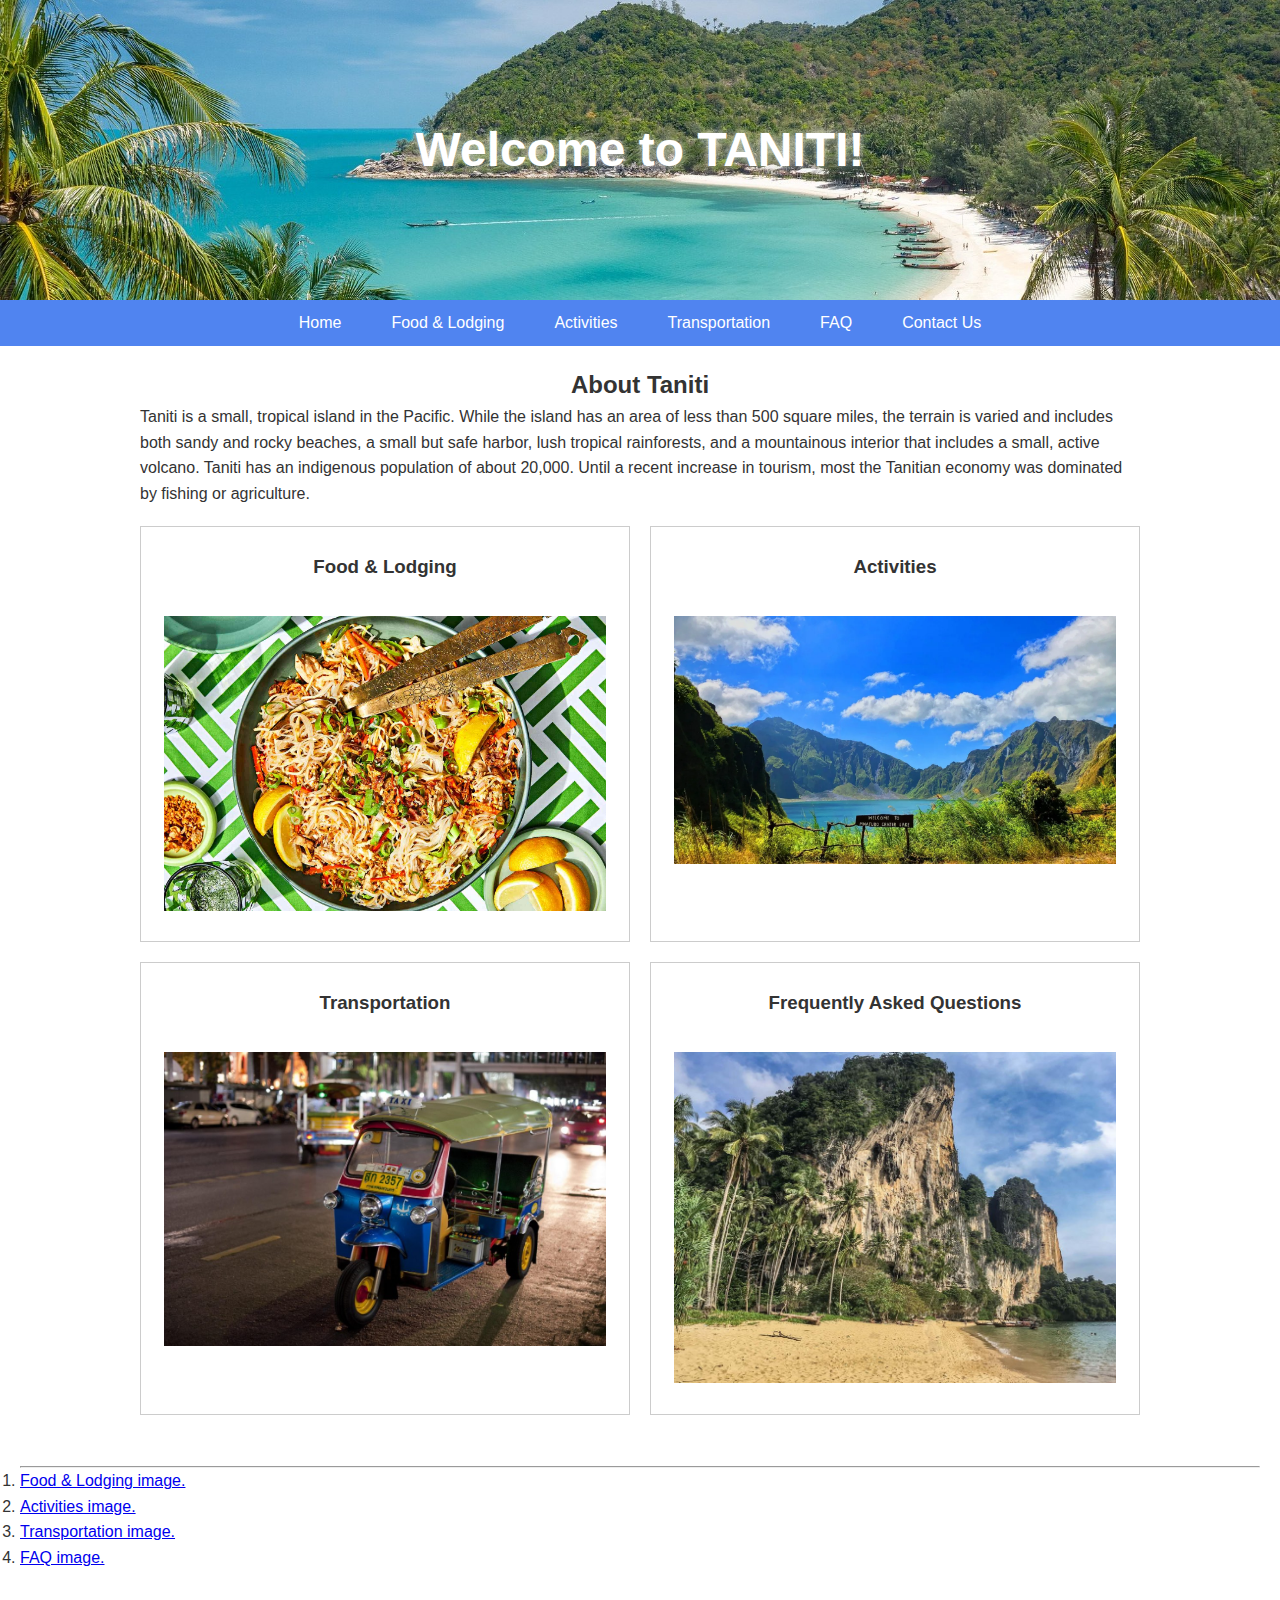
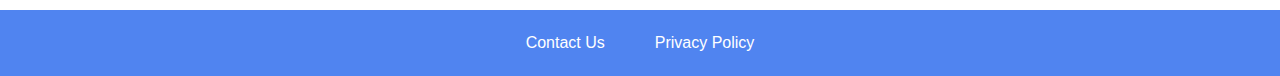
<file: index.html>
<!DOCTYPE html>
<html lang="en">
<head>
  <meta charset="UTF-8" />
  <meta name="viewport" content="width=device-width, initial-scale=1.0" />
  <title>Home - Taniti</title>
  <link rel="stylesheet" href="styles.css" />
</head>
<body>
  <header>
    <div class="header-content">
      <h1>Welcome to TANITI!</h1>
    </div>
  </header>

  <nav>
    <ul>
      <li><a href="index.html">Home</a></li>
      <li><a href="food-lodging.html">Food &amp; Lodging</a></li>
      <li><a href="activities.html">Activities</a></li>
      <li><a href="transportation.html">Transportation</a></li>
      <li><a href="faq.html">FAQ</a></li>
      <li><a href="contact.html">Contact Us</a></li>
    </ul>
  </nav>

  <main>
    <section class="content">
      <h2 text-align:center>About Taniti</h2>
      <p>
        Taniti is a small, tropical island in the Pacific. While the island has an area of less than 500 square miles, the terrain is varied and includes both sandy and rocky beaches, a small but safe harbor, lush tropical rainforests, and a mountainous interior that includes a small, active volcano. Taniti has an indigenous population of about 20,000. Until a recent increase in tourism, most the Tanitian economy was dominated by fishing or agriculture.
      </p>

      <section class="grid-container">
        <a href="food-lodging.html" class="grid-block">
          <h3>Food &amp; Lodging</h3>
          <br>
          <img src="images/food1.jpg" alt="Food &amp; Lodging" />
        </a>
        <a href="activities.html" class="grid-block">
          <h3>Activities</h3>
          <br>
          <img src="images/volc1.webp" alt="Activities" />

        </a>
        <a href="transportation.html" class="grid-block">
          <h3>Transportation</h3>
          <br>
          <img src="images/transpo1.jpg" alt="Transportation" />

        </a>
        <a href="faq.html" class="grid-block">
          <h3>Frequently Asked Questions</h3>
          <br>
          <img src="images/beach1.jpg" alt="FAQ" />

        </a>
      </section>

    </section>
    <br>
    <br>
    <section>
       <hr>
       <ol>
         <li id="source1"><a href="https://www.foodandwine.com/southeast-asian-recipes-6407613" target=blank>Food &amp; Lodging image.</a> </li>
         <li id="source2"><a href="https://www.travelandleisureasia.com/global/trips/outdoors/hiking-active-volcanoes-in-asia/" target=blank>Activities image.</a> </li>
         <li id="source3"><a href="https://www.intrans.iastate.edu/news/exploring-asia-unique-transportation/" target=blank>Transportation image.</a> </li>
         <li id="source4"><a href="https://www.thelostpassport.com/best-beaches-in-southeast-asia/" target=blank>FAQ image.</a> </li>
       </ol>
     </section>
  </main>

  <footer>
    <ul>
      <li><a href="contact.html">Contact Us</a></li>
      <li><a href="privacy.html">Privacy Policy</a></li>
    </ul>
  </footer>
</body>
</html>
</file>
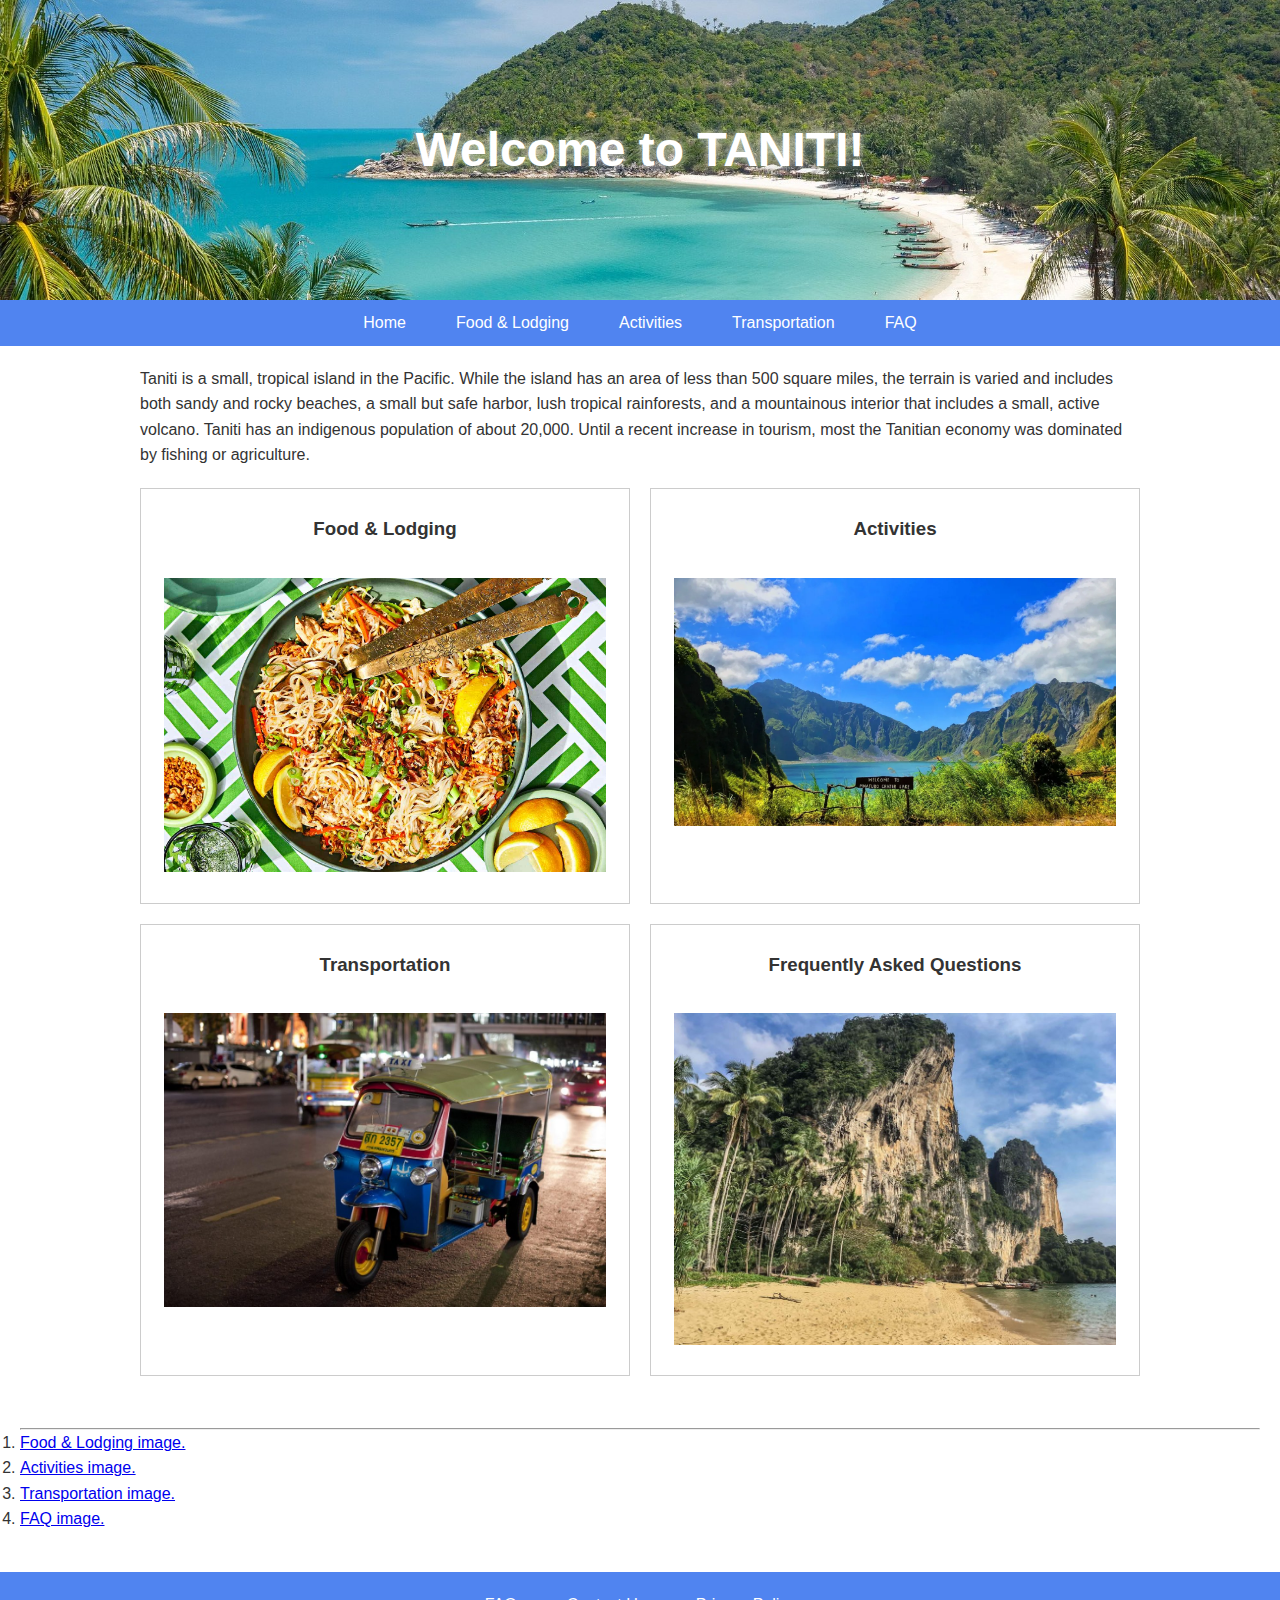
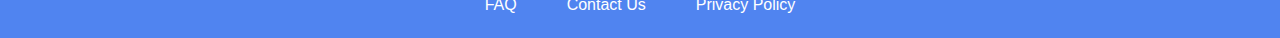
<file: D479-prototype/index.html>
<!DOCTYPE html>
<html lang="en">
<head>
  <meta charset="UTF-8" />
  <meta name="viewport" content="width=device-width, initial-scale=1.0" />
  <title>Home - Taniti</title>
  <link rel="stylesheet" href="styles.css" />
</head>
<body>
  <header>
    <div class="header-content">
      <h1>Welcome to TANITI!</h1>
    </div>
  </header>

  <nav>
    <ul>
      <li><a href="index.html">Home</a></li>
      <li><a href="food-lodging.html">Food &amp; Lodging</a></li>
      <li><a href="activities.html">Activities</a></li>
      <li><a href="transportation.html">Transportation</a></li>
      <li><a href="faq.html">FAQ</a></li>
    </ul>
  </nav>

  <main>
    <section class="content">
      <p>
        Taniti is a small, tropical island in the Pacific. While the island has an area of less than 500 square miles, the terrain is varied and includes both sandy and rocky beaches, a small but safe harbor, lush tropical rainforests, and a mountainous interior that includes a small, active volcano. Taniti has an indigenous population of about 20,000. Until a recent increase in tourism, most the Tanitian economy was dominated by fishing or agriculture.
      </p>

      <section class="grid-container">
        <a href="food-lodging.html" class="grid-block">
          <h3>Food &amp; Lodging</h3>
          <br>
          <img src="images/food1.jpg" alt="Food &amp; Lodging" />
        </a>
        <a href="activities.html" class="grid-block">
          <h3>Activities</h3>
          <br>
          <img src="images/volc1.webp" alt="Activities" />

        </a>
        <a href="transportation.html" class="grid-block">
          <h3>Transportation</h3>
          <br>
          <img src="images/transpo1.jpg" alt="Transportation" />

        </a>
        <a href="faq.html" class="grid-block">
          <h3>Frequently Asked Questions</h3>
          <br>
          <img src="images/beach1.jpg" alt="FAQ" />

        </a>
      </section>

    </section>
    <br>
    <br>
    <section>
       <hr>
       <ol>
         <li id="source1"><a href="https://www.foodandwine.com/southeast-asian-recipes-6407613" target=blank>Food &amp; Lodging image.</a> </li>
         <li id="source2"><a href="https://www.travelandleisureasia.com/global/trips/outdoors/hiking-active-volcanoes-in-asia/" target=blank>Activities image.</a> </li>
         <li id="source3"><a href="https://www.intrans.iastate.edu/news/exploring-asia-unique-transportation/" target=blank>Transportation image.</a> </li>
         <li id="source4"><a href="https://www.thelostpassport.com/best-beaches-in-southeast-asia/" target=blank>FAQ image.</a> </li>
       </ol>
     </section>
  </main>

  <footer>
    <ul>
      <li><a href="faq.html">FAQ</a></li>
      <li><a href="contact.html">Contact Us</a></li>
      <li><a href="privacy.html">Privacy Policy</a></li>
    </ul>
  </footer>
</body>
</html>
</file>
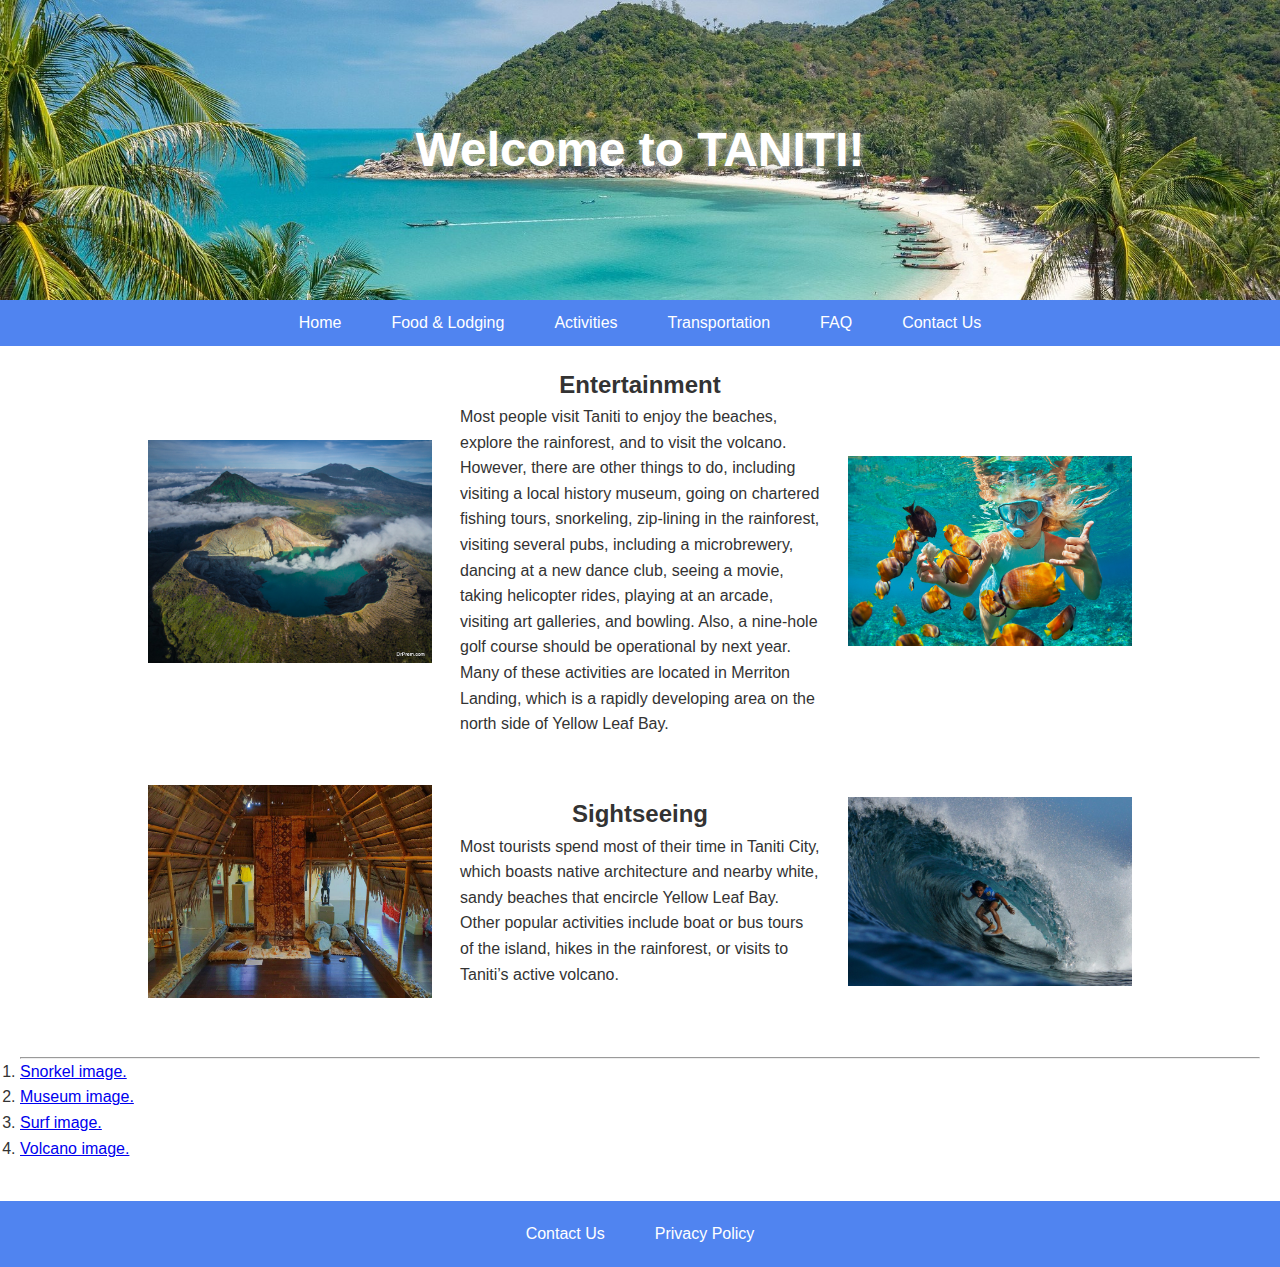
<file: activities.html>
<!DOCTYPE html>
<html lang="en">
<head>
  <meta charset="UTF-8" />
  <meta name="viewport" content="width=device-width, initial-scale=1.0" />
  <title>Activities - Taniti</title>
  <link rel="stylesheet" href="styles.css" />
</head>
<body>
  <header>
    <div class="header-content">
      <h1>Welcome to TANITI!</h1>
    </div>
  </header>

  <nav>
    <ul>
      <li><a href="index.html">Home</a></li>
      <li><a href="food-lodging.html">Food &amp; Lodging</a></li>
      <li><a href="activities.html">Activities</a></li>
      <li><a href="transportation.html">Transportation</a></li>
      <li><a href="faq.html">FAQ</a></li>
      <li><a href="contact.html">Contact Us</a></li>
    </ul>
  </nav>

  <main>
    <section class="activities-content">
      <div class="activity-block">
        <img src="images/volc2.jpg" alt="volcano" />
        <div class="activity-text">
          <h2>Entertainment</h2>
          <p>
Most people visit Taniti to enjoy the beaches, explore the rainforest, and to visit the volcano. However, there are other things to do, including visiting a local history museum, going on chartered fishing tours, snorkeling, zip-lining in the rainforest, visiting several pubs, including a microbrewery, dancing at a new dance club, seeing a movie, taking helicopter rides, playing at an arcade, visiting art galleries, and bowling. Also, a nine-hole golf course should be operational by next year. Many of these activities are located in Merriton Landing, which is a rapidly developing area on the north side of Yellow Leaf Bay.
          </p>
        </div>
        <img src="images/snorkel.webp" alt="Snorkeling" />
      </div>
      <div class="activity-block">
        <img src="images/museum1.jpg" alt="museum" />
        <div class="activity-text">
          <h2>Sightseeing</h2>
          <p>
            Most tourists spend most of their time in Taniti City, which boasts native architecture and nearby white, sandy beaches that encircle Yellow Leaf Bay. Other popular activities include boat or bus tours of the island, hikes in the rainforest, or visits to Taniti’s active volcano.
          </p>
        </div>
        <img src="images/surf1.jpg" alt="surfing" />
      </div>
    </section>
    <br>
    <br>
    <section>
       <hr>
       <ol>
         <li id="source1"><a href="https://www.shorelineislandresort.com/snorkeling-at-madeira-beach/" target=blank>Snorkel image.</a> </li>
         <li id="source2"><a href="https://www.tripadvisor.com/Attraction_Review-g32648-d8485496-Reviews-Pacific_Island_Ethnic_Art_Museum-Long_Beach_California.html" target=blank>Museum image.</a> </li>
         <li id="source3"><a href="https://asiansurf.co/siargao-international-surfing-cup-set-to-return-to-the-philippines-this-october/" target=blank>Surf image.</a> </li>
        <li id="source3"><a href="https://www.travelmarbles.com/2018/07/the-wild-grace-of-banyuwangi/" target=blank>Volcano image.</a> </li>
       </ol>
     </section>
  </main>

  <footer>
    <ul>
      <li><a href="contact.html">Contact Us</a></li>
      <li><a href="privacy.html">Privacy Policy</a></li>
    </ul>
  </footer>
</body>
</html>
</file>
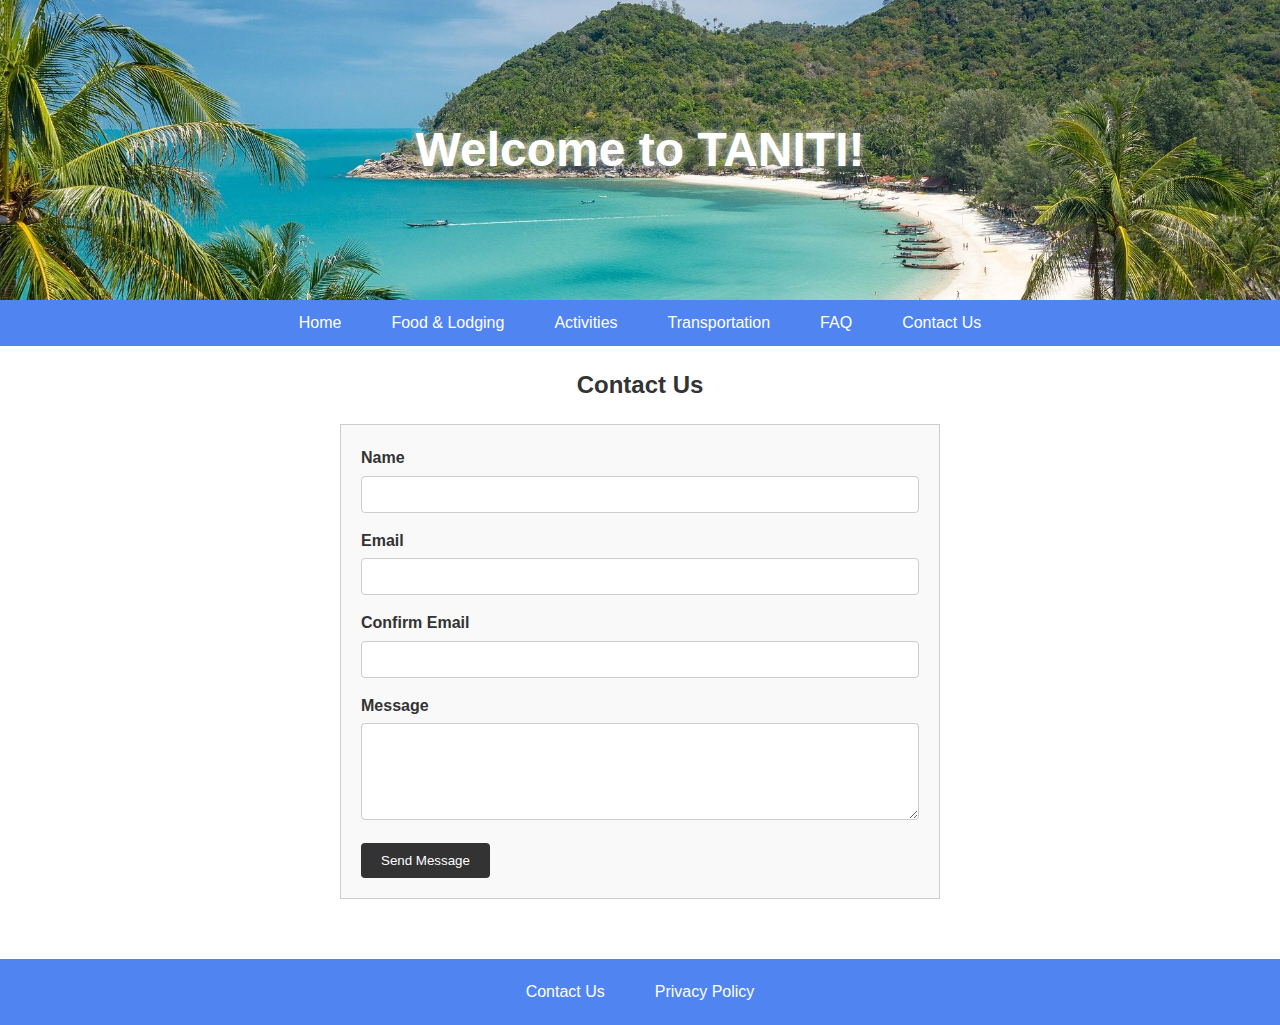
<file: contact.html>
<!DOCTYPE html>
<html lang="en">
<head>
  <meta charset="UTF-8" />
  <meta name="viewport" content="width=device-width, initial-scale=1.0" />
  <title>Contact Us - Taniti</title>
  <link rel="stylesheet" href="styles.css" />
  <style>
    .contact-form {
      max-width: 600px;
      margin: 20px auto;
      padding: 20px;
      border: 1px solid #ccc;
      background: #f9f9f9;
    }
    .contact-form label {
      display: block;
      margin-bottom: 5px;
      font-weight: bold;
    }
    .contact-form input,
    .contact-form textarea {
      width: 100%;
      padding: 10px;
      margin-bottom: 15px;
      border: 1px solid #ccc;
      border-radius: 4px;
    }
    .contact-form button {
      background-color: #333;
      color: #fff;
      padding: 10px 20px;
      border: none;
      border-radius: 4px;
      cursor: pointer;
    }
    .contact-form button:hover {
      background-color: #555;
    }
  </style>
</head>
<body>
  <header>
    <div class="header-content">
      <h1>Welcome to TANITI!</h1>
    </div>
  </header>

  <nav>
    <ul>
      <li><a href="index.html">Home</a></li>
      <li><a href="food-lodging.html">Food &amp; Lodging</a></li>
      <li><a href="activities.html">Activities</a></li>
      <li><a href="transportation.html">Transportation</a></li>
      <li><a href="faq.html">FAQ</a></li>
      <li><a href="contact.html">Contact Us</a></li>
    </ul>
  </nav>

  <main>
    <section class="content">
      <h2>Contact Us</h2>
      <form class="contact-form" action="process_contact.php" method="post">
        <label for="name">Name</label>
        <input type="text" id="name" name="name" required />

        <label for="email">Email</label>
        <input type="email" id="email" name="email" required />

        <label for="confirm-email">Confirm Email</label>
        <input type="email" id="confirm-email" name="confirm_email" required />

        <label for="message">Message</label>
        <textarea id="message" name="message" rows="5" required></textarea>

        <button type="submit">Send Message</button>
      </form>
    </section>
  </main>

  <footer>
    <ul>
      <li><a href="contact.html">Contact Us</a></li>
      <li><a href="privacy.html">Privacy Policy</a></li>
    </ul>
  </footer>
</body>
</html>
</file>
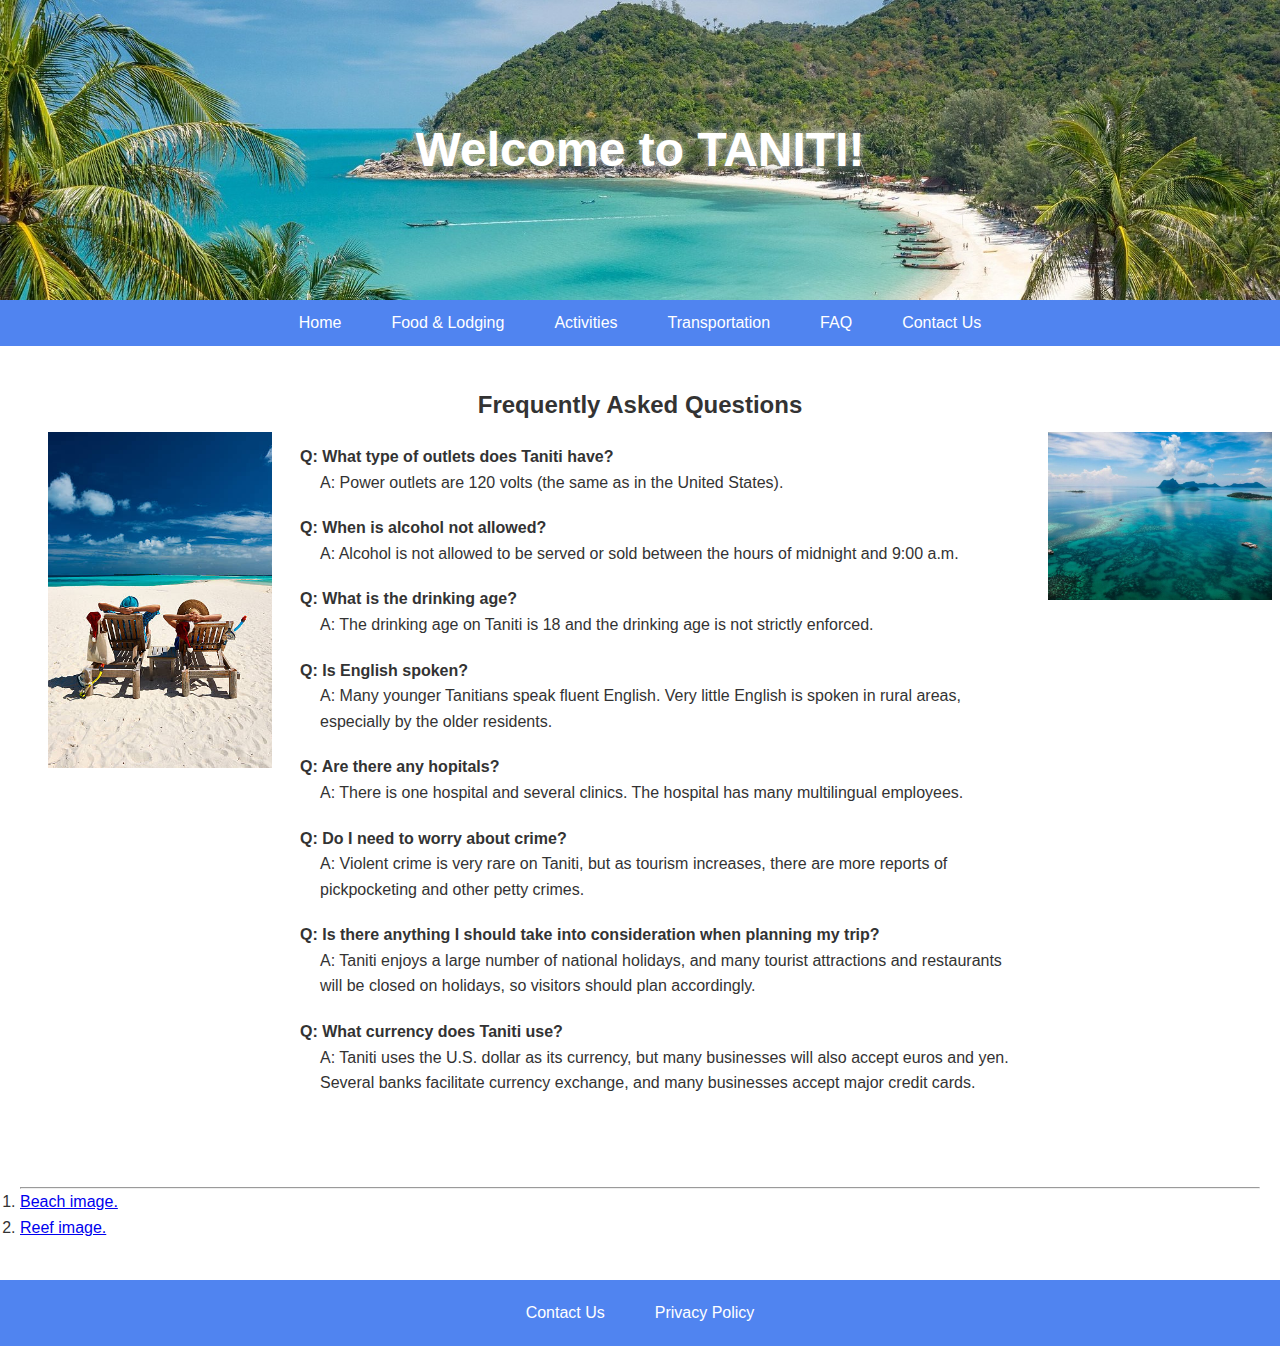
<file: faq.html>
<!DOCTYPE html>
<html lang="en">
<head>
  <meta charset="UTF-8" />
  <meta name="viewport" content="width=device-width, initial-scale=1.0" />
  <title>FAQ - Taniti</title>
  <link rel="stylesheet" href="styles.css" />

</head>
<body>
  <header>
    <div class="header-content">
      <h1>Welcome to TANITI!</h1>
    </div>
  </header>

  <nav>
    <ul>
      <li><a href="index.html">Home</a></li>
      <li><a href="food-lodging.html">Food &amp; Lodging</a></li>
      <li><a href="activities.html">Activities</a></li>
      <li><a href="transportation.html">Transportation</a></li>
      <li><a href="faq.html">FAQ</a></li>
      <li><a href="contact.html">Contact Us</a></li>
    </ul>
  </nav>

  <main>
    <section class="faq-qa">
      <h2>Frequently Asked Questions</h2>
      <div class="faq-container">
        <img src="images/beach2.jpg" alt="beach" class="faq-image" />
        <div class="faq-content">
          <dl>
            <dt>Q: What type of outlets does Taniti have?</dt>
            <dd>A: Power outlets are 120 volts (the same as in the United States).</dd>
            <dt>Q: When is alcohol not allowed?</dt>
            <dd>A: Alcohol is not allowed to be served or sold between the hours of midnight and 9:00 a.m. </dd>
            <dt>Q: What is the drinking age?</dt>
            <dd>A: The drinking age on Taniti is 18 and the drinking age is not strictly enforced.</dd>
            <dt>Q: Is English spoken?</dt>
            <dd>A: Many younger Tanitians speak fluent English. Very little English is spoken in rural areas, especially by the older residents.</dd>
            <dt>Q: Are there any hopitals?</dt>
            <dd>A: There is one hospital and several clinics. The hospital has many multilingual employees.</dd>
            <dt>Q: Do I need to worry about crime?</dt>
            <dd>A: Violent crime is very rare on Taniti, but as tourism increases, there are more reports of pickpocketing and other petty crimes. </dd>
            <dt>Q: Is there anything I should take into consideration when planning my trip?</dt>
            <dd>A: Taniti enjoys a large number of national holidays, and many tourist attractions and restaurants will be closed on holidays, so visitors should plan accordingly.</dd>
            <dt>Q: What currency does Taniti use?</dt>
            <dd>A: Taniti uses the U.S. dollar as its currency, but many businesses will also accept euros and yen. Several banks facilitate currency exchange, and many businesses accept major credit cards.</dd>
          </dl>
        </div>
        <img src="images/beach3.jpg" alt="beach" class="faq-image" />
      </div>
    </section>
    <br>
    <br>
    <section>
       <hr>
       <ol>
         <li id="source1"><a href="https://www.istockphoto.com/photos/couple-christmas-vacation-in-tropical-beach-vertical" target=blank>Beach image.</a> </li>
         <li id="source2"><a href="https://www.unchartedbackpacker.com/a-journey-into-bajau-laut-the-sea-gypsies-of-borneo/" target=blank>Reef image.</a> </li>
       </ol>
     </section>
  </main>

  <footer>
    <ul>
      <li><a href="contact.html">Contact Us</a></li>
      <li><a href="privacy.html">Privacy Policy</a></li>
    </ul>
  </footer>
</body>
</html>
</file>
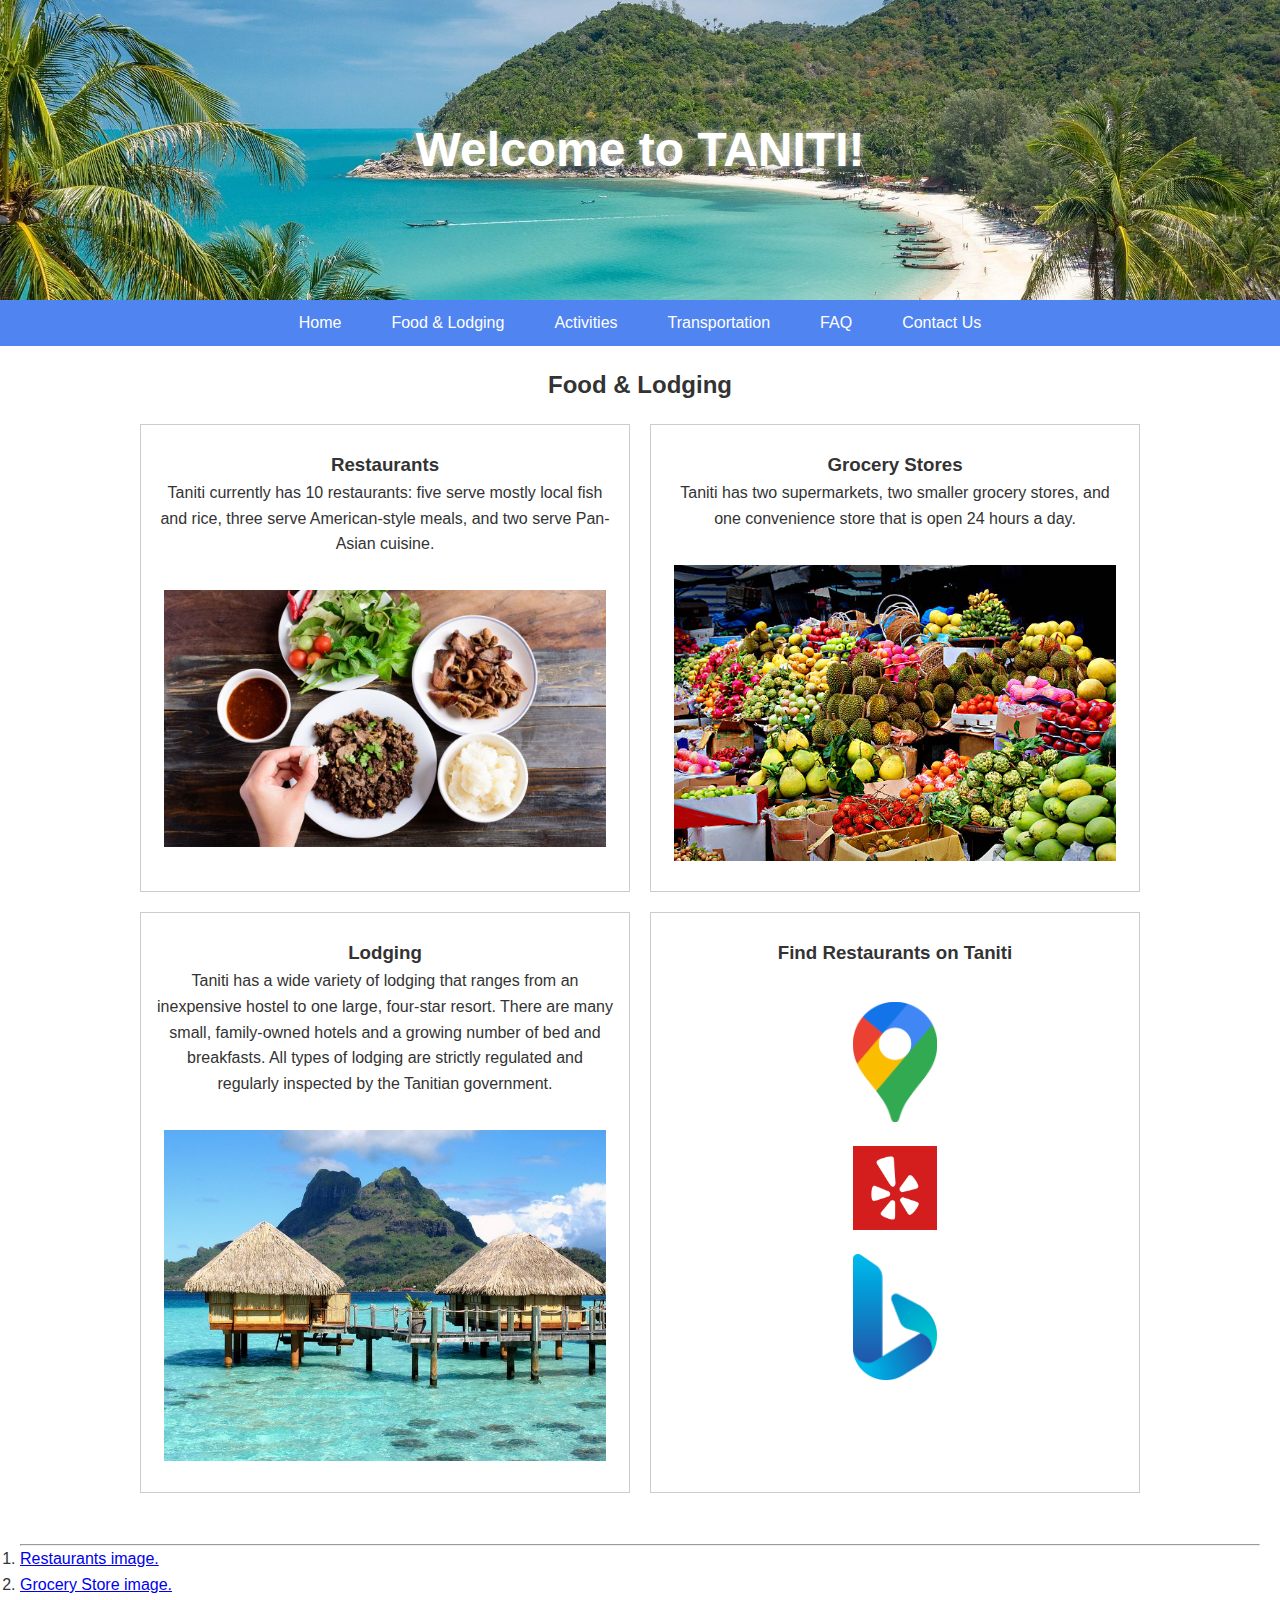
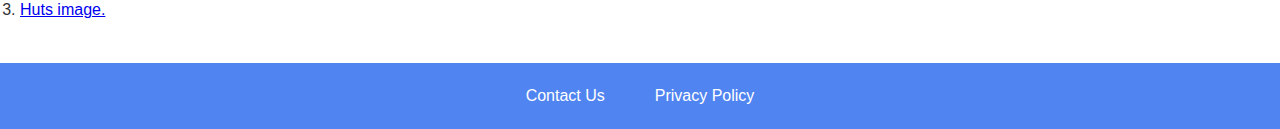
<file: food-lodging.html>
<!DOCTYPE html>
<html lang="en">
<head>
  <meta charset="UTF-8" />
  <meta name="viewport" content="width=device-width, initial-scale=1.0" />
  <title>Food & Lodging - Taniti</title>
  <link rel="stylesheet" href="styles.css" />

</head>
<body>
  <header>
    <div class="header-content">
      <h1>Welcome to TANITI!</h1>
    </div>
  </header>

  <nav>
    <ul>
      <li><a href="index.html">Home</a></li>
      <li><a href="food-lodging.html">Food &amp; Lodging</a></li>
      <li><a href="activities.html">Activities</a></li>
      <li><a href="transportation.html">Transportation</a></li>
      <li><a href="faq.html">FAQ</a></li>
      <li><a href="contact.html">Contact Us</a></li>
    </ul>
  </nav>

  <main>
    <section class="content">
      <h2>Food &amp; Lodging</h2>
    <section class="grid-container">
        <div class="grid-block">
          <h3>Restaurants</h3>
          <p>Taniti currently has 10 restaurants: five serve mostly local fish and rice, three serve American-style meals, and two serve Pan-Asian cuisine.</p>
          <br>
          <img src="images/food2.jpg" alt="food plate" />
        </div>
        <div class="grid-block">
          <h3>Grocery Stores</h3>
          <p>
            Taniti has two supermarkets, two smaller grocery stores, and one convenience store that is open 24 hours a day.
          </p>
          <br>
          <img src="images/store1.jpg" alt="store" />
        </div>
        <div class="grid-block">
          <h3>Lodging</h3>
          <p>
            Taniti has a wide variety of lodging that ranges from an inexpensive hostel to one large, four-star resort. There are many small, family-owned hotels and a growing number of bed and breakfasts. All types of lodging are strictly regulated and regularly inspected by the Tanitian government.
          </p>
          <br>
          <img src="images/hut1.jpg" alt="food plate" />
        </div>
        <div class="grid-block">
          <h3>Find Restaurants on Taniti</h3><br>
            <a href="https://www.google.com/maps/search/?api=1&query=restaurants+in+bali" target="_blank">
              <img src="images/google-map-icon.png" alt="Google Maps icon" width=100px />
              <br>
              <a href="https://www.yelp.com/search?find_desc=restaurants&find_loc=Bali" target="_blank">
                <img src="images/yelp.png" alt="yelp icon" width=100px />
                <br>
                <a href="https://www.bing.com/search?q=restaurants+in+Bali" target="_blank">
                  <img src="images/bing.png" alt="bing icon" width=100px />
            </a>
          </div>

    </section>
    </section>
    <br>
    <br>
    <section>
       <hr>
       <ol>
         <li id="source1"><a href="https://www.rainforestcruises.com/guides/southeast-asian-food" target=blank>Restaurants image.</a> </li>
         <li id="source2"><a href="https://www.foodiesfeed.com/free-food-photo/exotic-asian-fruit-at-a-market/" target=blank>Grocery Store image.</a> </li>
         <li id="source3"><a href="https://www.webjet.co.nz/travel/destinations/best-overwater-bungalows-south-pacific/" target=blank>Huts image.</a> </li>
       </ol>
     </section>
  </main>

  <footer>
    <ul>
      <li><a href="contact.html">Contact Us</a></li>
      <li><a href="privacy.html">Privacy Policy</a></li>
    </ul>
  </footer>
</body>
</html>
</file>
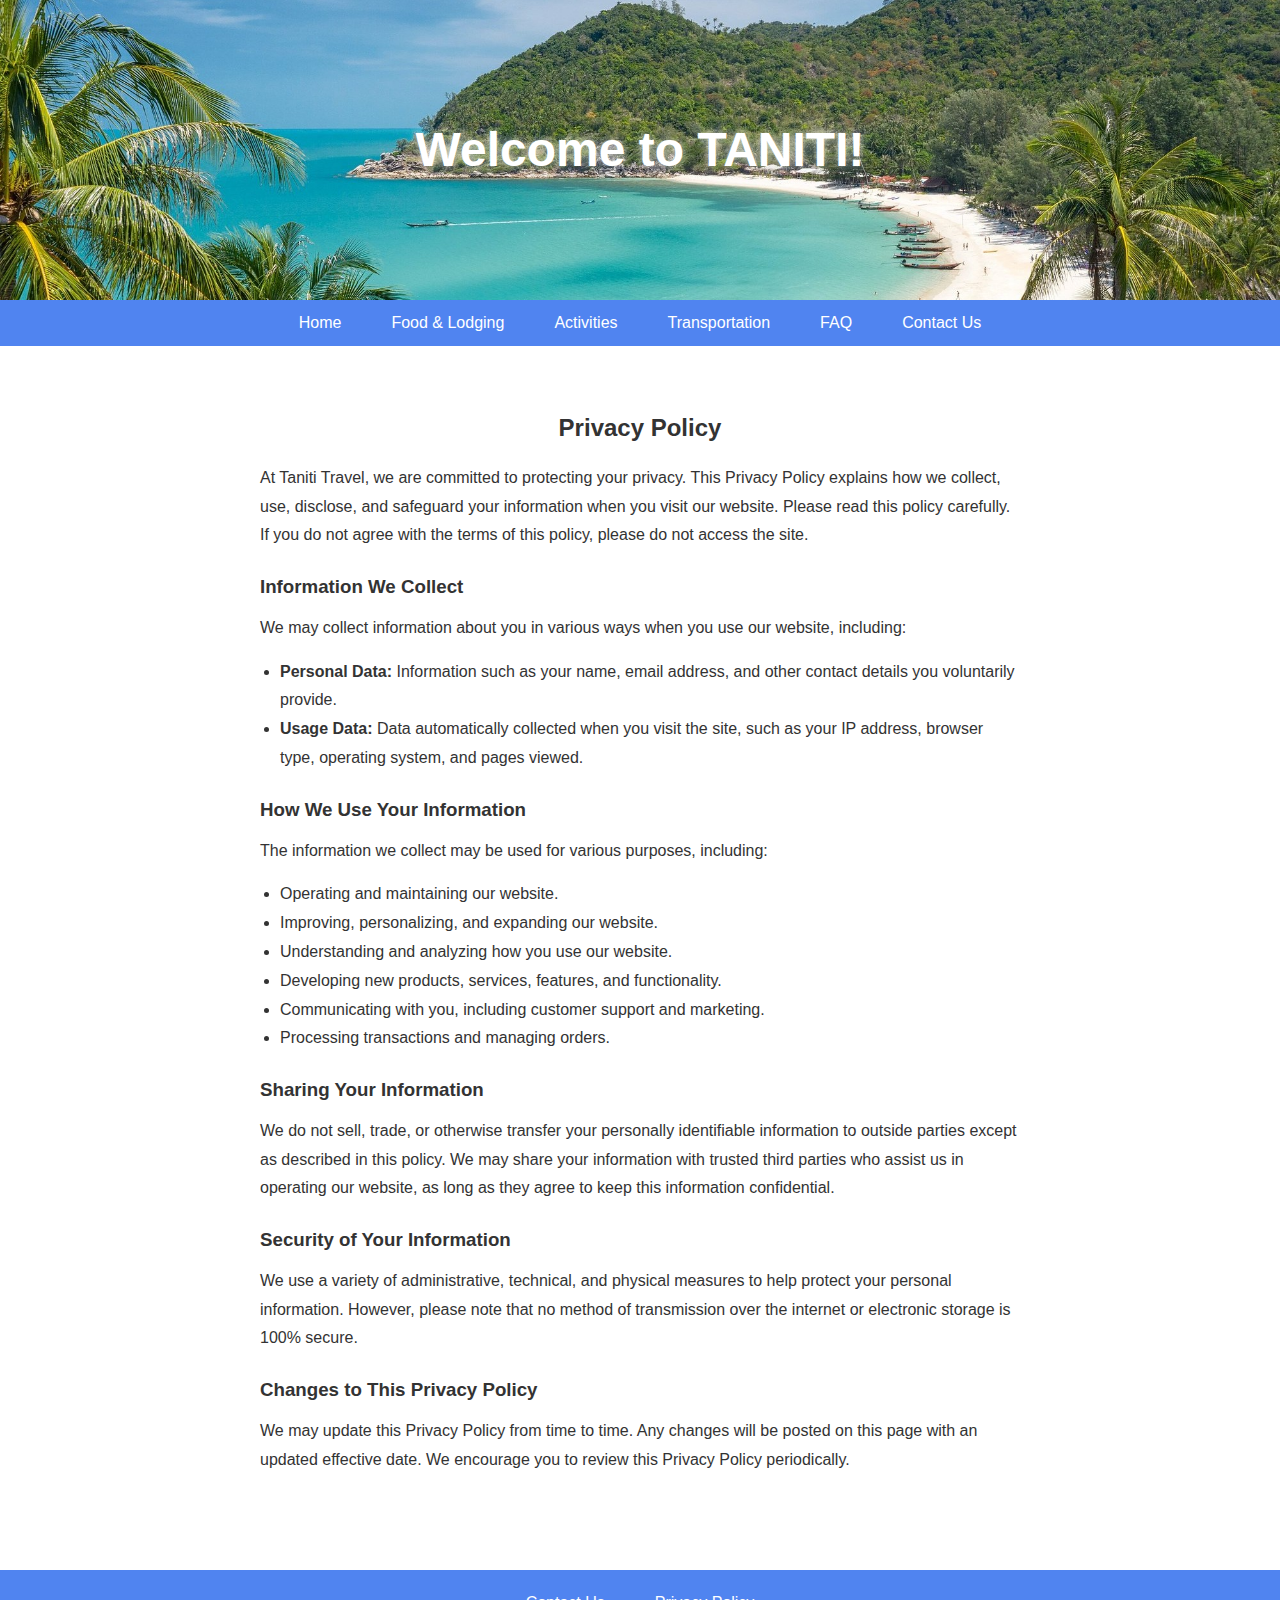
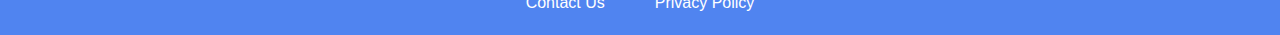
<file: privacy.html>
<!DOCTYPE html>
<html lang="en">
<head>
  <meta charset="UTF-8" />
  <meta name="viewport" content="width=device-width, initial-scale=1.0" />
  <title>Privacy Policy - Island Explorer</title>
  <link rel="stylesheet" href="styles.css" />
  <style>
    .privacy-policy {
      max-width: 800px;
      margin: 20px auto;
      padding: 20px;
      line-height: 1.8;
    }
    .privacy-policy h2 {
      margin-bottom: 15px;
      text-align: center;
    }
    .privacy-policy h3 {
      margin-top: 20px;
      margin-bottom: 10px;
    }
    .privacy-policy p,
    .privacy-policy ul {
      margin-bottom: 15px;
    }
    .privacy-policy ul {
      list-style: disc;
      padding-left: 20px;
    }
  </style>
</head>
<body>
  <header>
    <div class="header-content">
      <h1>Welcome to TANITI!</h1>
    </div>
  </header>

  <nav>
    <ul>
      <li><a href="index.html">Home</a></li>
      <li><a href="food-lodging.html">Food &amp; Lodging</a></li>
      <li><a href="activities.html">Activities</a></li>
      <li><a href="transportation.html">Transportation</a></li>
      <li><a href="faq.html">FAQ</a></li>
      <li><a href="contact.html">Contact Us</a></li>
    </ul>
  </nav>

  <main>
    <section class="privacy-policy">
      <h2>Privacy Policy</h2>
      <p>
        At Taniti Travel, we are committed to protecting your privacy. This Privacy Policy explains how we collect, use, disclose, and safeguard your information when you visit our website. Please read this policy carefully. If you do not agree with the terms of this policy, please do not access the site.
      </p>
      <h3>Information We Collect</h3>
      <p>
        We may collect information about you in various ways when you use our website, including:
      </p>
      <ul>
        <li><strong>Personal Data:</strong> Information such as your name, email address, and other contact details you voluntarily provide.</li>
        <li><strong>Usage Data:</strong> Data automatically collected when you visit the site, such as your IP address, browser type, operating system, and pages viewed.</li>
      </ul>
      <h3>How We Use Your Information</h3>
      <p>
        The information we collect may be used for various purposes, including:
      </p>
      <ul>
        <li>Operating and maintaining our website.</li>
        <li>Improving, personalizing, and expanding our website.</li>
        <li>Understanding and analyzing how you use our website.</li>
        <li>Developing new products, services, features, and functionality.</li>
        <li>Communicating with you, including customer support and marketing.</li>
        <li>Processing transactions and managing orders.</li>
      </ul>
      <h3>Sharing Your Information</h3>
      <p>
        We do not sell, trade, or otherwise transfer your personally identifiable information to outside parties except as described in this policy. We may share your information with trusted third parties who assist us in operating our website, as long as they agree to keep this information confidential.
      </p>
      <h3>Security of Your Information</h3>
      <p>
        We use a variety of administrative, technical, and physical measures to help protect your personal information. However, please note that no method of transmission over the internet or electronic storage is 100% secure.
      </p>
      <h3>Changes to This Privacy Policy</h3>
      <p>
        We may update this Privacy Policy from time to time. Any changes will be posted on this page with an updated effective date. We encourage you to review this Privacy Policy periodically.
      </p>
    </section>
  </main>

  <footer>
    <ul>
      <li><a href="contact.html">Contact Us</a></li>
      <li><a href="privacy.html">Privacy Policy</a></li>
    </ul>
  </footer>
</body>
</html>
</file>
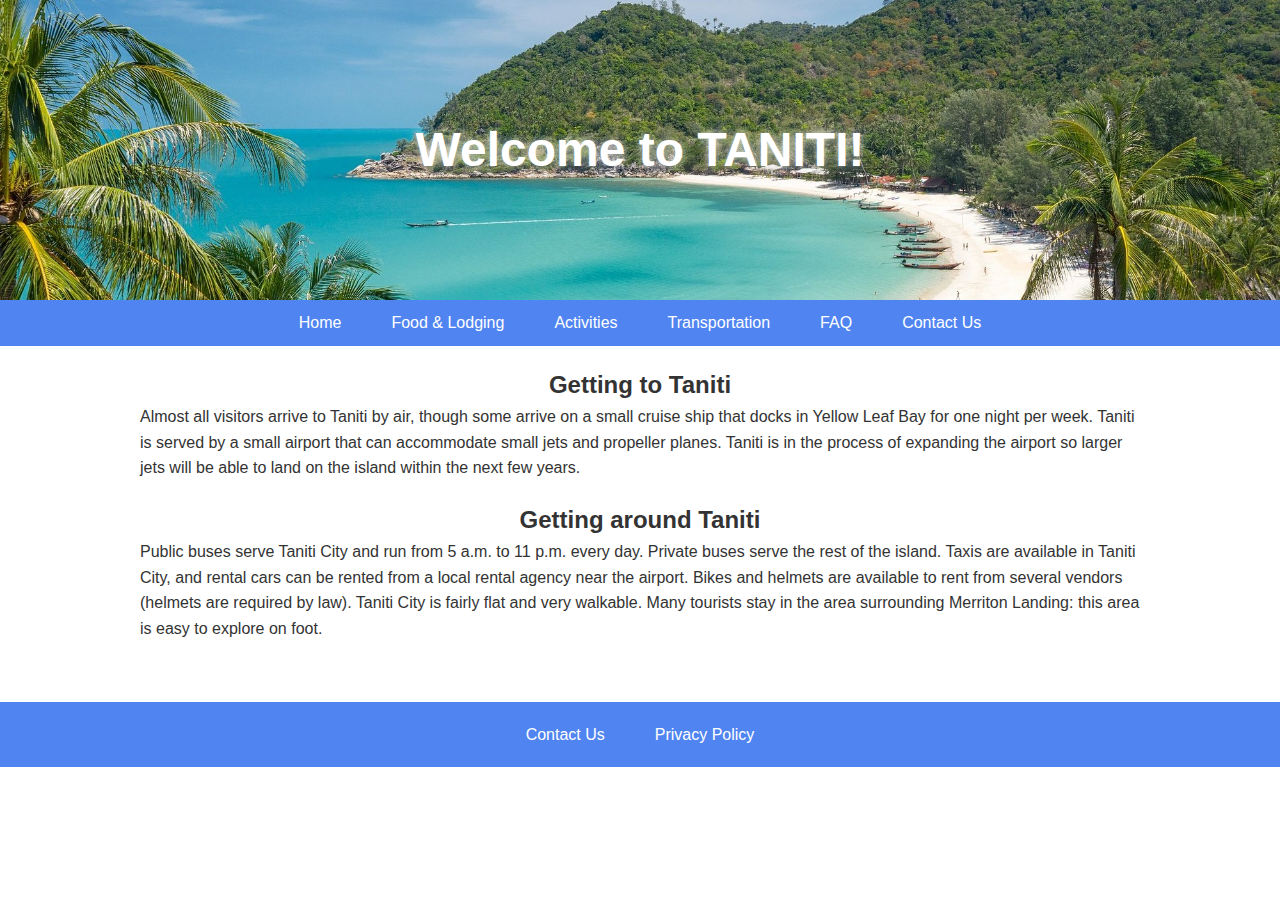
<file: transportation.html>
<!DOCTYPE html>
<html lang="en">
<head>
  <meta charset="UTF-8" />
  <meta name="viewport" content="width=device-width, initial-scale=1.0" />
  <title>Transportation - Taniti</title>
  <link rel="stylesheet" href="styles.css" />
</head>
<body>
  <header>
    <div class="header-content">
      <h1>Welcome to TANITI!</h1>
    </div>
  </header>

  <nav>
    <ul>
      <li><a href="index.html">Home</a></li>
      <li><a href="food-lodging.html">Food &amp; Lodging</a></li>
      <li><a href="activities.html">Activities</a></li>
      <li><a href="transportation.html">Transportation</a></li>
      <li><a href="faq.html">FAQ</a></li>
      <li><a href="contact.html">Contact Us</a></li>
    </ul>
  </nav>

  <main>
    <section class="content">
      <div class="transportation-block">
        <h2>Getting to Taniti</h2>
        <p>
Almost all visitors arrive to Taniti by air, though some arrive on a small cruise ship that docks in Yellow Leaf Bay for one night per week. Taniti is served by a small airport that can accommodate small jets and propeller planes. Taniti is in the process of expanding the airport so larger jets will be able to land on the island within the next few years.
         </p>
      </div>
      <div class="transportation-block">
        <h2>Getting around Taniti</h2>
        <p>
Public buses serve Taniti City and run from 5 a.m. to 11 p.m. every day. Private buses serve the rest of the island. Taxis are available in Taniti City, and rental cars can be rented from a local rental agency near the airport. Bikes and helmets are available to rent from several vendors (helmets are required by law). Taniti City is fairly flat and very walkable. Many tourists stay in the area surrounding Merriton Landing: this area is easy to explore on foot.
        </p>
      </div>
    </section>
  </main>

  <footer>
    <ul>
      <li><a href="contact.html">Contact Us</a></li>
      <li><a href="privacy.html">Privacy Policy</a></li>
    </ul>
  </footer>
</body>
</html>
</file>
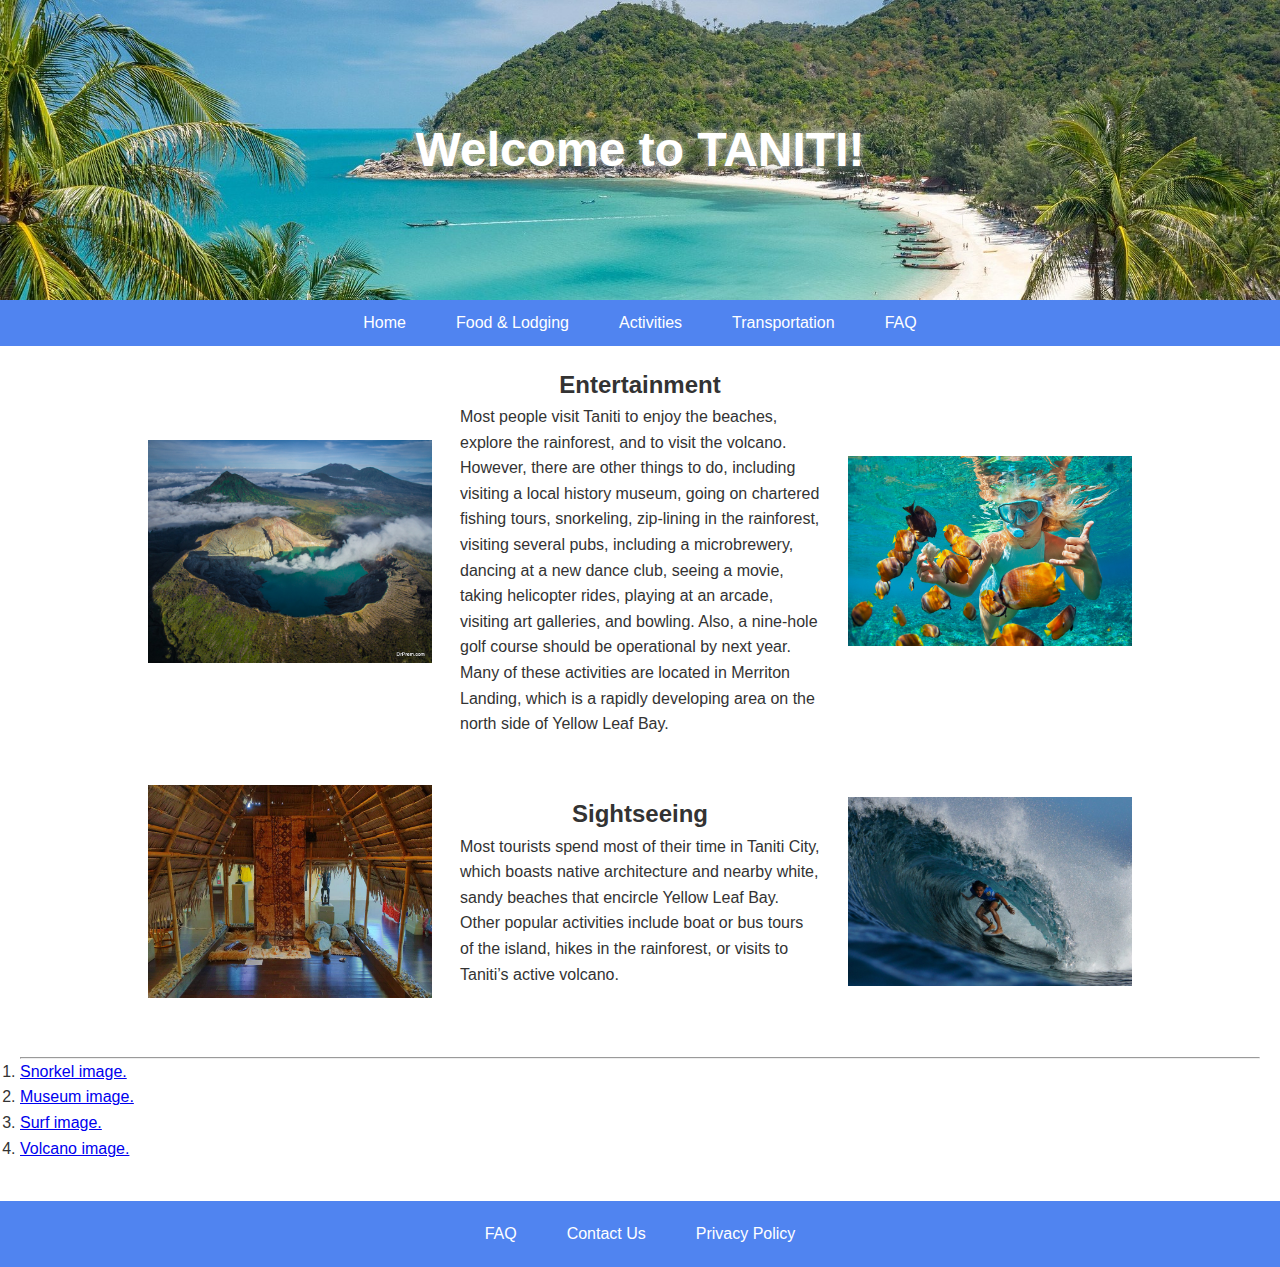
<file: D479-prototype/activities.html>
<!DOCTYPE html>
<html lang="en">
<head>
  <meta charset="UTF-8" />
  <meta name="viewport" content="width=device-width, initial-scale=1.0" />
  <title>Activities - Taniti</title>
  <link rel="stylesheet" href="styles.css" />
</head>
<body>
  <header>
    <div class="header-content">
      <h1>Welcome to TANITI!</h1>
    </div>
  </header>

  <nav>
    <ul>
      <li><a href="index.html">Home</a></li>
      <li><a href="food-lodging.html">Food &amp; Lodging</a></li>
      <li><a href="activities.html">Activities</a></li>
      <li><a href="transportation.html">Transportation</a></li>
      <li><a href="faq.html">FAQ</a></li>
    </ul>
  </nav>

  <main>
    <section class="activities-content">
      <div class="activity-block">
        <img src="images/volc2.jpg" alt="volcano" />
        <div class="activity-text">
          <h2>Entertainment</h2>
          <p>
Most people visit Taniti to enjoy the beaches, explore the rainforest, and to visit the volcano. However, there are other things to do, including visiting a local history museum, going on chartered fishing tours, snorkeling, zip-lining in the rainforest, visiting several pubs, including a microbrewery, dancing at a new dance club, seeing a movie, taking helicopter rides, playing at an arcade, visiting art galleries, and bowling. Also, a nine-hole golf course should be operational by next year. Many of these activities are located in Merriton Landing, which is a rapidly developing area on the north side of Yellow Leaf Bay.
          </p>
        </div>
        <img src="images/snorkel.webp" alt="Snorkeling" />
      </div>
      <div class="activity-block">
        <img src="images/museum1.jpg" alt="museum" />
        <div class="activity-text">
          <h2>Sightseeing</h2>
          <p>
            Most tourists spend most of their time in Taniti City, which boasts native architecture and nearby white, sandy beaches that encircle Yellow Leaf Bay. Other popular activities include boat or bus tours of the island, hikes in the rainforest, or visits to Taniti’s active volcano.
          </p>
        </div>
        <img src="images/surf1.jpg" alt="surfing" />
      </div>
    </section>
    <br>
    <br>
    <section>
       <hr>
       <ol>
         <li id="source1"><a href="https://www.shorelineislandresort.com/snorkeling-at-madeira-beach/" target=blank>Snorkel image.</a> </li>
         <li id="source2"><a href="https://www.tripadvisor.com/Attraction_Review-g32648-d8485496-Reviews-Pacific_Island_Ethnic_Art_Museum-Long_Beach_California.html" target=blank>Museum image.</a> </li>
         <li id="source3"><a href="https://asiansurf.co/siargao-international-surfing-cup-set-to-return-to-the-philippines-this-october/" target=blank>Surf image.</a> </li>
        <li id="source3"><a href="https://www.travelmarbles.com/2018/07/the-wild-grace-of-banyuwangi/" target=blank>Volcano image.</a> </li>
       </ol>
     </section>
  </main>

  <footer>
    <ul>
      <li><a href="faq.html">FAQ</a></li>
      <li><a href="contact.html">Contact Us</a></li>
      <li><a href="privacy.html">Privacy Policy</a></li>
    </ul>
  </footer>
</body>
</html>
</file>
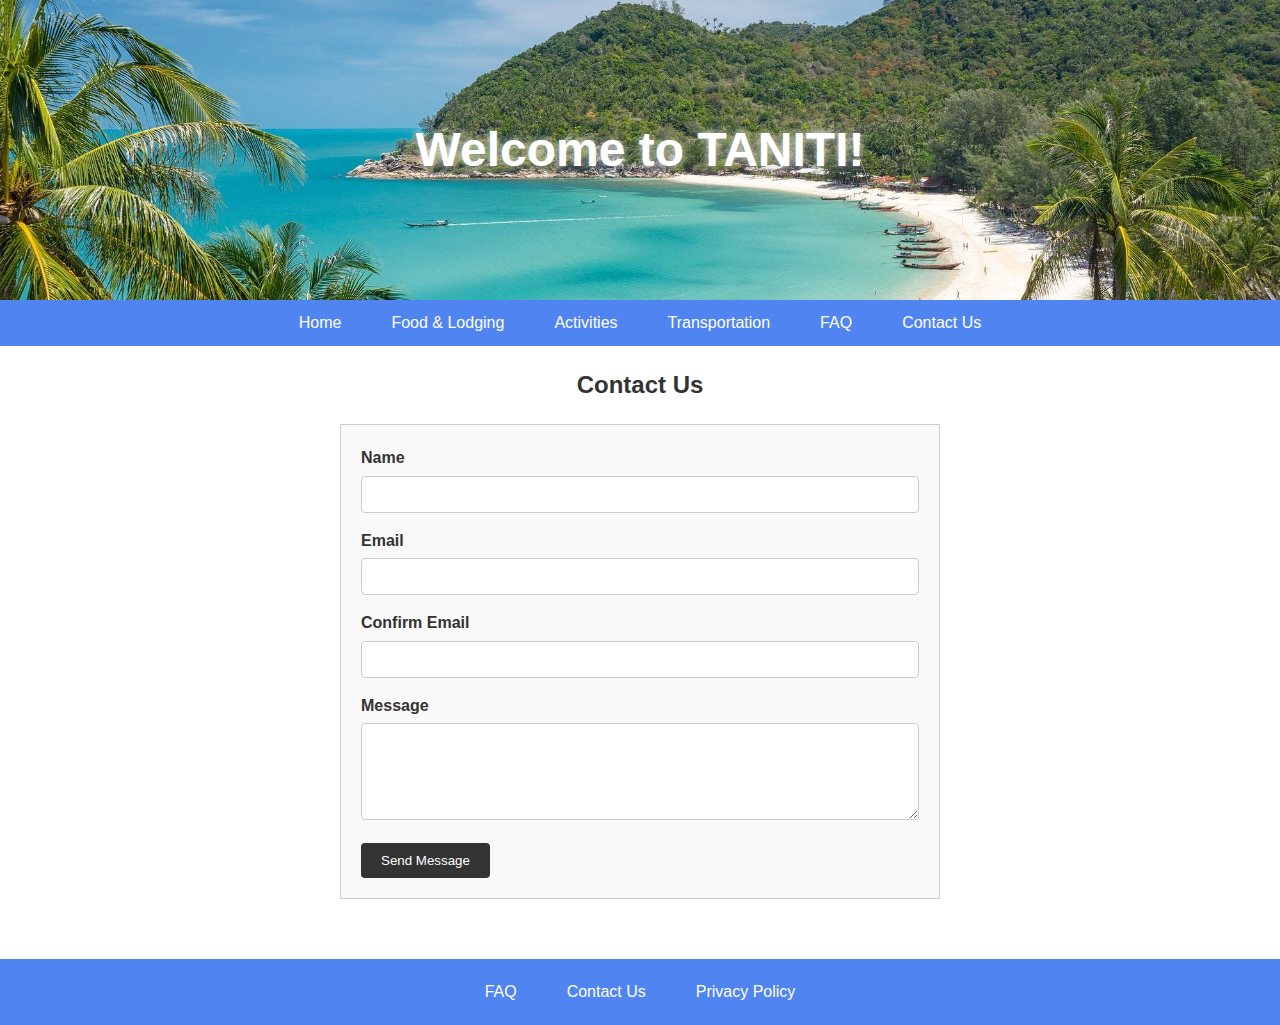
<file: D479-prototype/contact.html>
<!DOCTYPE html>
<html lang="en">
<head>
  <meta charset="UTF-8" />
  <meta name="viewport" content="width=device-width, initial-scale=1.0" />
  <title>Contact Us - Taniti</title>
  <link rel="stylesheet" href="styles.css" />
  <style>
    .contact-form {
      max-width: 600px;
      margin: 20px auto;
      padding: 20px;
      border: 1px solid #ccc;
      background: #f9f9f9;
    }
    .contact-form label {
      display: block;
      margin-bottom: 5px;
      font-weight: bold;
    }
    .contact-form input,
    .contact-form textarea {
      width: 100%;
      padding: 10px;
      margin-bottom: 15px;
      border: 1px solid #ccc;
      border-radius: 4px;
    }
    .contact-form button {
      background-color: #333;
      color: #fff;
      padding: 10px 20px;
      border: none;
      border-radius: 4px;
      cursor: pointer;
    }
    .contact-form button:hover {
      background-color: #555;
    }
  </style>
</head>
<body>
  <header>
    <div class="header-content">
      <h1>Welcome to TANITI!</h1>
    </div>
  </header>

  <nav>
    <ul>
      <li><a href="index.html">Home</a></li>
      <li><a href="food-lodging.html">Food &amp; Lodging</a></li>
      <li><a href="activities.html">Activities</a></li>
      <li><a href="transportation.html">Transportation</a></li>
      <li><a href="faq.html">FAQ</a></li>
      <li><a href="contact.html">Contact Us</a></li>
    </ul>
  </nav>

  <main>
    <section class="content">
      <h2>Contact Us</h2>
      <form class="contact-form" action="process_contact.php" method="post">
        <label for="name">Name</label>
        <input type="text" id="name" name="name" required />

        <label for="email">Email</label>
        <input type="email" id="email" name="email" required />

        <label for="confirm-email">Confirm Email</label>
        <input type="email" id="confirm-email" name="confirm_email" required />

        <label for="message">Message</label>
        <textarea id="message" name="message" rows="5" required></textarea>

        <button type="submit">Send Message</button>
      </form>
    </section>
  </main>

  <footer>
    <ul>
      <li><a href="faq.html">FAQ</a></li>
      <li><a href="contact.html">Contact Us</a></li>
      <li><a href="privacy.html">Privacy Policy</a></li>
    </ul>
  </footer>
</body>
</html>
</file>
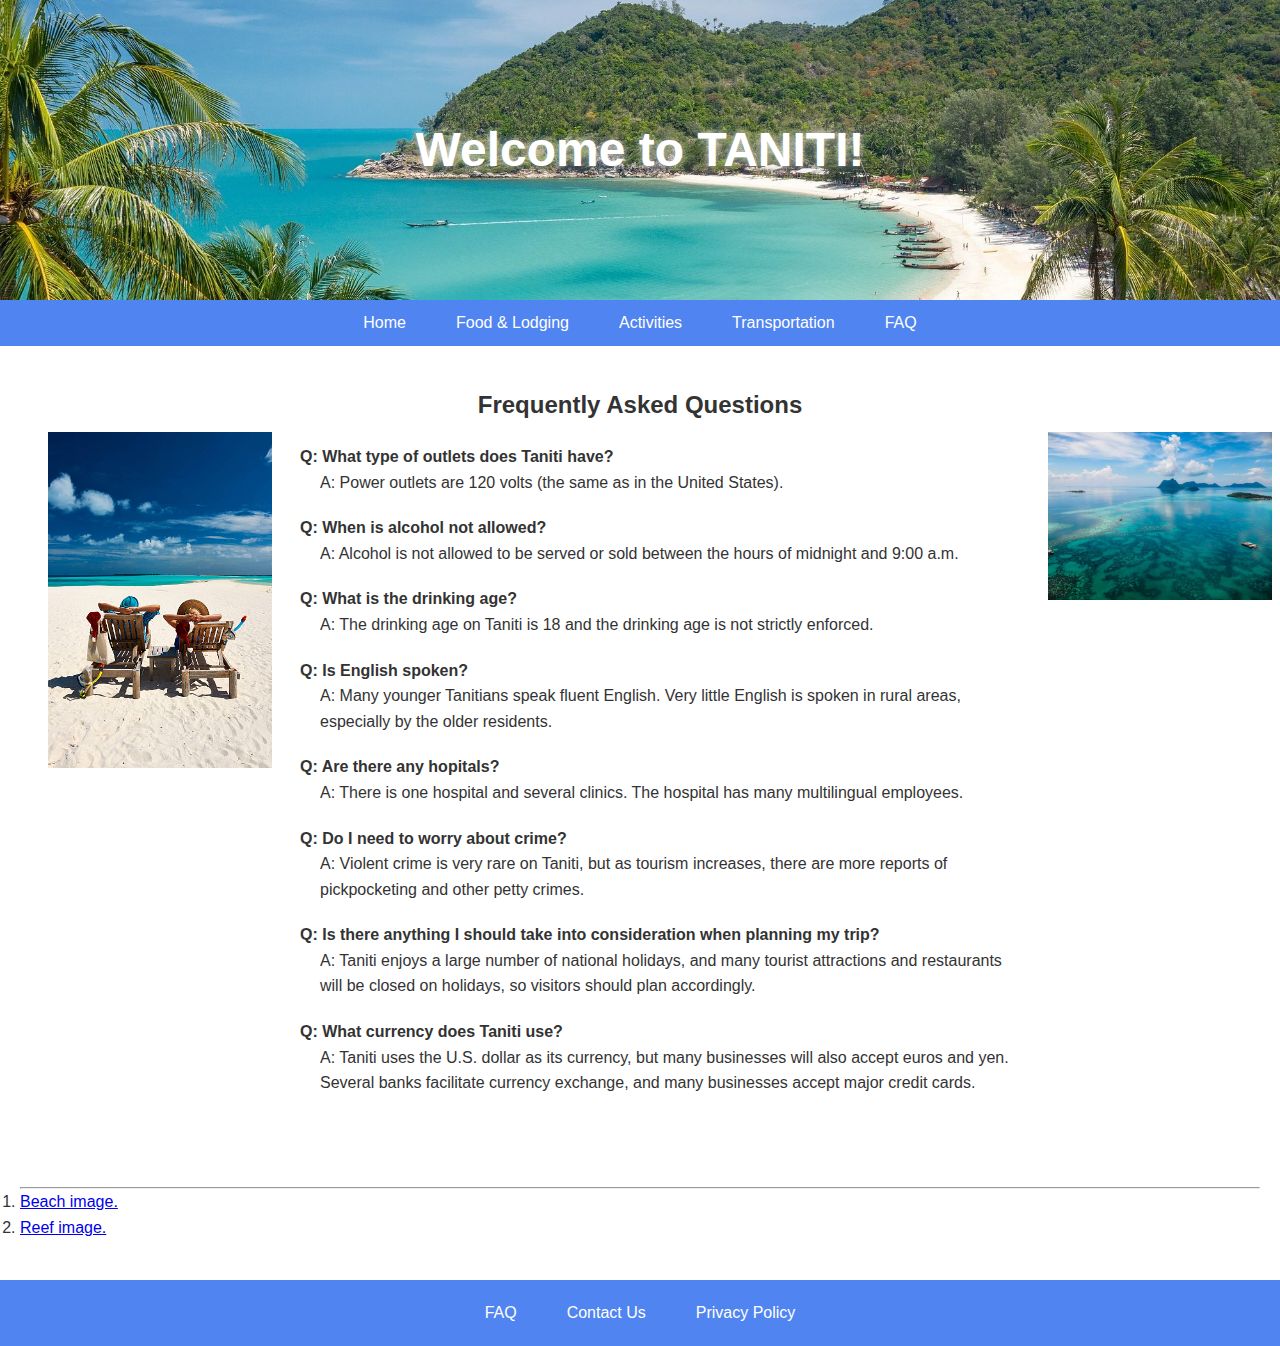
<file: D479-prototype/faq.html>
<!DOCTYPE html>
<html lang="en">
<head>
  <meta charset="UTF-8" />
  <meta name="viewport" content="width=device-width, initial-scale=1.0" />
  <title>FAQ - Taniti</title>
  <link rel="stylesheet" href="styles.css" />

</head>
<body>
  <header>
    <div class="header-content">
      <h1>Welcome to TANITI!</h1>
    </div>
  </header>

  <nav>
    <ul>
      <li><a href="index.html">Home</a></li>
      <li><a href="food-lodging.html">Food &amp; Lodging</a></li>
      <li><a href="activities.html">Activities</a></li>
      <li><a href="transportation.html">Transportation</a></li>
      <li><a href="faq.html">FAQ</a></li>
    </ul>
  </nav>

  <main>
    <section class="faq-qa">
      <h2>Frequently Asked Questions</h2>
      <div class="faq-container">
        <img src="images/beach2.jpg" alt="beach" class="faq-image" />
        <div class="faq-content">
          <dl>
            <dt>Q: What type of outlets does Taniti have?</dt>
            <dd>A: Power outlets are 120 volts (the same as in the United States).</dd>
            <dt>Q: When is alcohol not allowed?</dt>
            <dd>A: Alcohol is not allowed to be served or sold between the hours of midnight and 9:00 a.m. </dd>
            <dt>Q: What is the drinking age?</dt>
            <dd>A: The drinking age on Taniti is 18 and the drinking age is not strictly enforced.</dd>
            <dt>Q: Is English spoken?</dt>
            <dd>A: Many younger Tanitians speak fluent English. Very little English is spoken in rural areas, especially by the older residents.</dd>
            <dt>Q: Are there any hopitals?</dt>
            <dd>A: There is one hospital and several clinics. The hospital has many multilingual employees.</dd>
            <dt>Q: Do I need to worry about crime?</dt>
            <dd>A: Violent crime is very rare on Taniti, but as tourism increases, there are more reports of pickpocketing and other petty crimes. </dd>
            <dt>Q: Is there anything I should take into consideration when planning my trip?</dt>
            <dd>A: Taniti enjoys a large number of national holidays, and many tourist attractions and restaurants will be closed on holidays, so visitors should plan accordingly.</dd>
            <dt>Q: What currency does Taniti use?</dt>
            <dd>A: Taniti uses the U.S. dollar as its currency, but many businesses will also accept euros and yen. Several banks facilitate currency exchange, and many businesses accept major credit cards.</dd>
          </dl>
        </div>
        <img src="images/beach3.jpg" alt="beach" class="faq-image" />
      </div>
    </section>
    <br>
    <br>
    <section>
       <hr>
       <ol>
         <li id="source1"><a href="https://www.istockphoto.com/photos/couple-christmas-vacation-in-tropical-beach-vertical" target=blank>Beach image.</a> </li>
         <li id="source2"><a href="https://www.unchartedbackpacker.com/a-journey-into-bajau-laut-the-sea-gypsies-of-borneo/" target=blank>Reef image.</a> </li>
       </ol>
     </section>
  </main>

  <footer>
    <ul>
      <li><a href="faq.html">FAQ</a></li>
      <li><a href="contact.html">Contact Us</a></li>
      <li><a href="privacy.html">Privacy Policy</a></li>
    </ul>
  </footer>
</body>
</html>
</file>
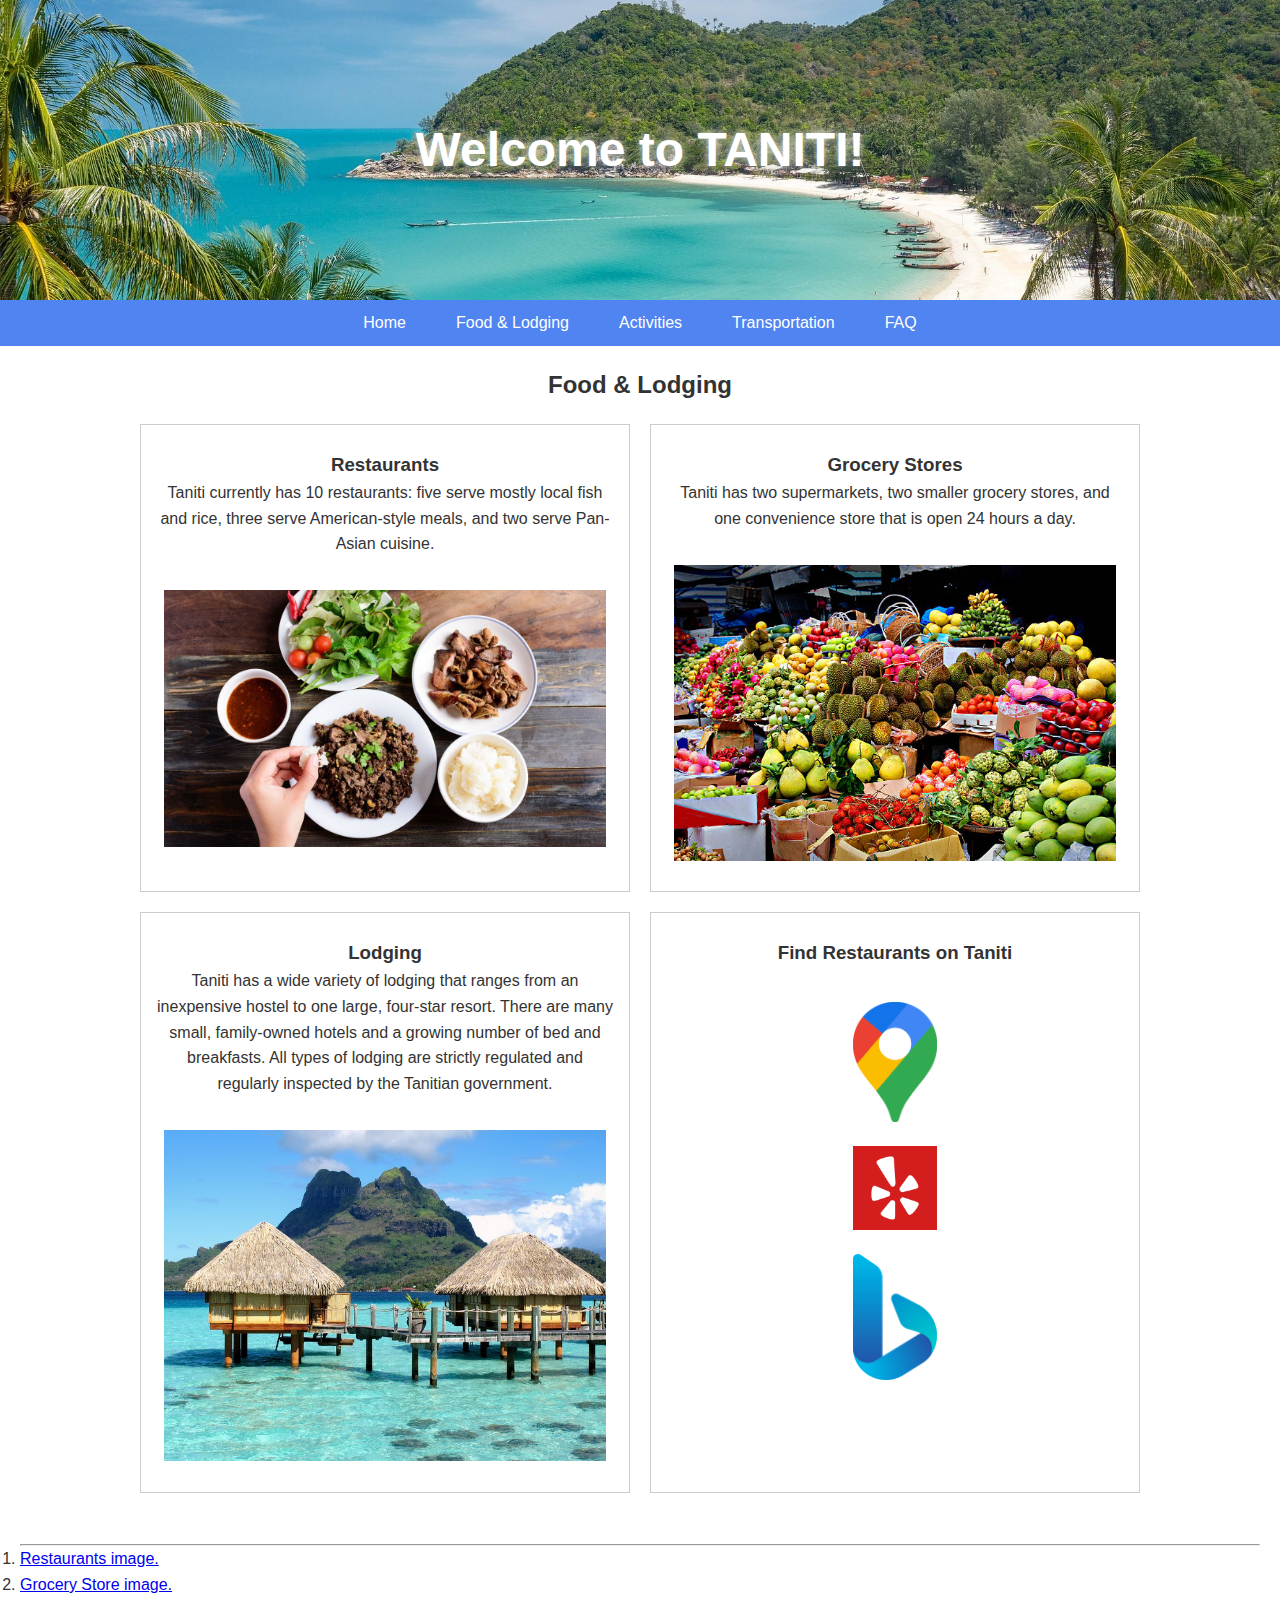
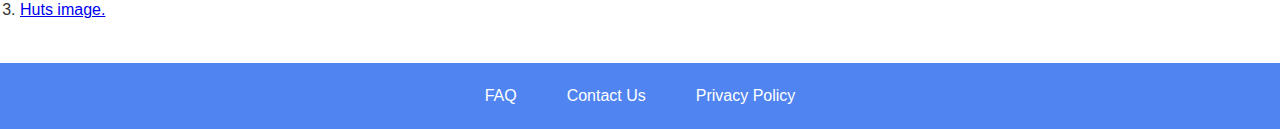
<file: D479-prototype/food-lodging.html>
<!DOCTYPE html>
<html lang="en">
<head>
  <meta charset="UTF-8" />
  <meta name="viewport" content="width=device-width, initial-scale=1.0" />
  <title>Food & Lodging - Taniti</title>
  <link rel="stylesheet" href="styles.css" />

</head>
<body>
  <header>
    <div class="header-content">
      <h1>Welcome to TANITI!</h1>
    </div>
  </header>

  <nav>
    <ul>
      <li><a href="index.html">Home</a></li>
      <li><a href="food-lodging.html">Food &amp; Lodging</a></li>
      <li><a href="activities.html">Activities</a></li>
      <li><a href="transportation.html">Transportation</a></li>
      <li><a href="faq.html">FAQ</a></li>
    </ul>
  </nav>

  <main>
    <section class="content">
      <h2>Food &amp; Lodging</h2>
    <section class="grid-container">
        <div class="grid-block">
          <h3>Restaurants</h3>
          <p>Taniti currently has 10 restaurants: five serve mostly local fish and rice, three serve American-style meals, and two serve Pan-Asian cuisine.</p>
          <br>
          <img src="images/food2.jpg" alt="food plate" />
        </div>
        <div class="grid-block">
          <h3>Grocery Stores</h3>
          <p>
            Taniti has two supermarkets, two smaller grocery stores, and one convenience store that is open 24 hours a day.
          </p>
          <br>
          <img src="images/store1.jpg" alt="store" />
        </div>
        <div class="grid-block">
          <h3>Lodging</h3>
          <p>
            Taniti has a wide variety of lodging that ranges from an inexpensive hostel to one large, four-star resort. There are many small, family-owned hotels and a growing number of bed and breakfasts. All types of lodging are strictly regulated and regularly inspected by the Tanitian government.
          </p>
          <br>
          <img src="images/hut1.jpg" alt="food plate" />
        </div>
        <div class="grid-block">
          <h3>Find Restaurants on Taniti</h3><br>
            <a href="https://www.google.com/maps/search/?api=1&query=restaurants+in+bali" target="_blank">
              <img src="images/google-map-icon.png" alt="Google Maps icon" width=100px />
              <br>
              <a href="https://www.yelp.com/search?find_desc=restaurants&find_loc=Bali" target="_blank">
                <img src="images/yelp.png" alt="yelp icon" width=100px />
                <br>
                <a href="https://www.bing.com/search?q=restaurants+in+Bali" target="_blank">
                  <img src="images/bing.png" alt="bing icon" width=100px />
            </a>
          </div>

    </section>
    </section>
    <br>
    <br>
    <section>
       <hr>
       <ol>
         <li id="source1"><a href="https://www.rainforestcruises.com/guides/southeast-asian-food" target=blank>Restaurants image.</a> </li>
         <li id="source2"><a href="https://www.foodiesfeed.com/free-food-photo/exotic-asian-fruit-at-a-market/" target=blank>Grocery Store image.</a> </li>
         <li id="source3"><a href="https://www.webjet.co.nz/travel/destinations/best-overwater-bungalows-south-pacific/" target=blank>Huts image.</a> </li>
       </ol>
     </section>
  </main>

  <footer>
    <ul>
      <li><a href="faq.html">FAQ</a></li>
      <li><a href="contact.html">Contact Us</a></li>
      <li><a href="privacy.html">Privacy Policy</a></li>
    </ul>
  </footer>
</body>
</html>
</file>
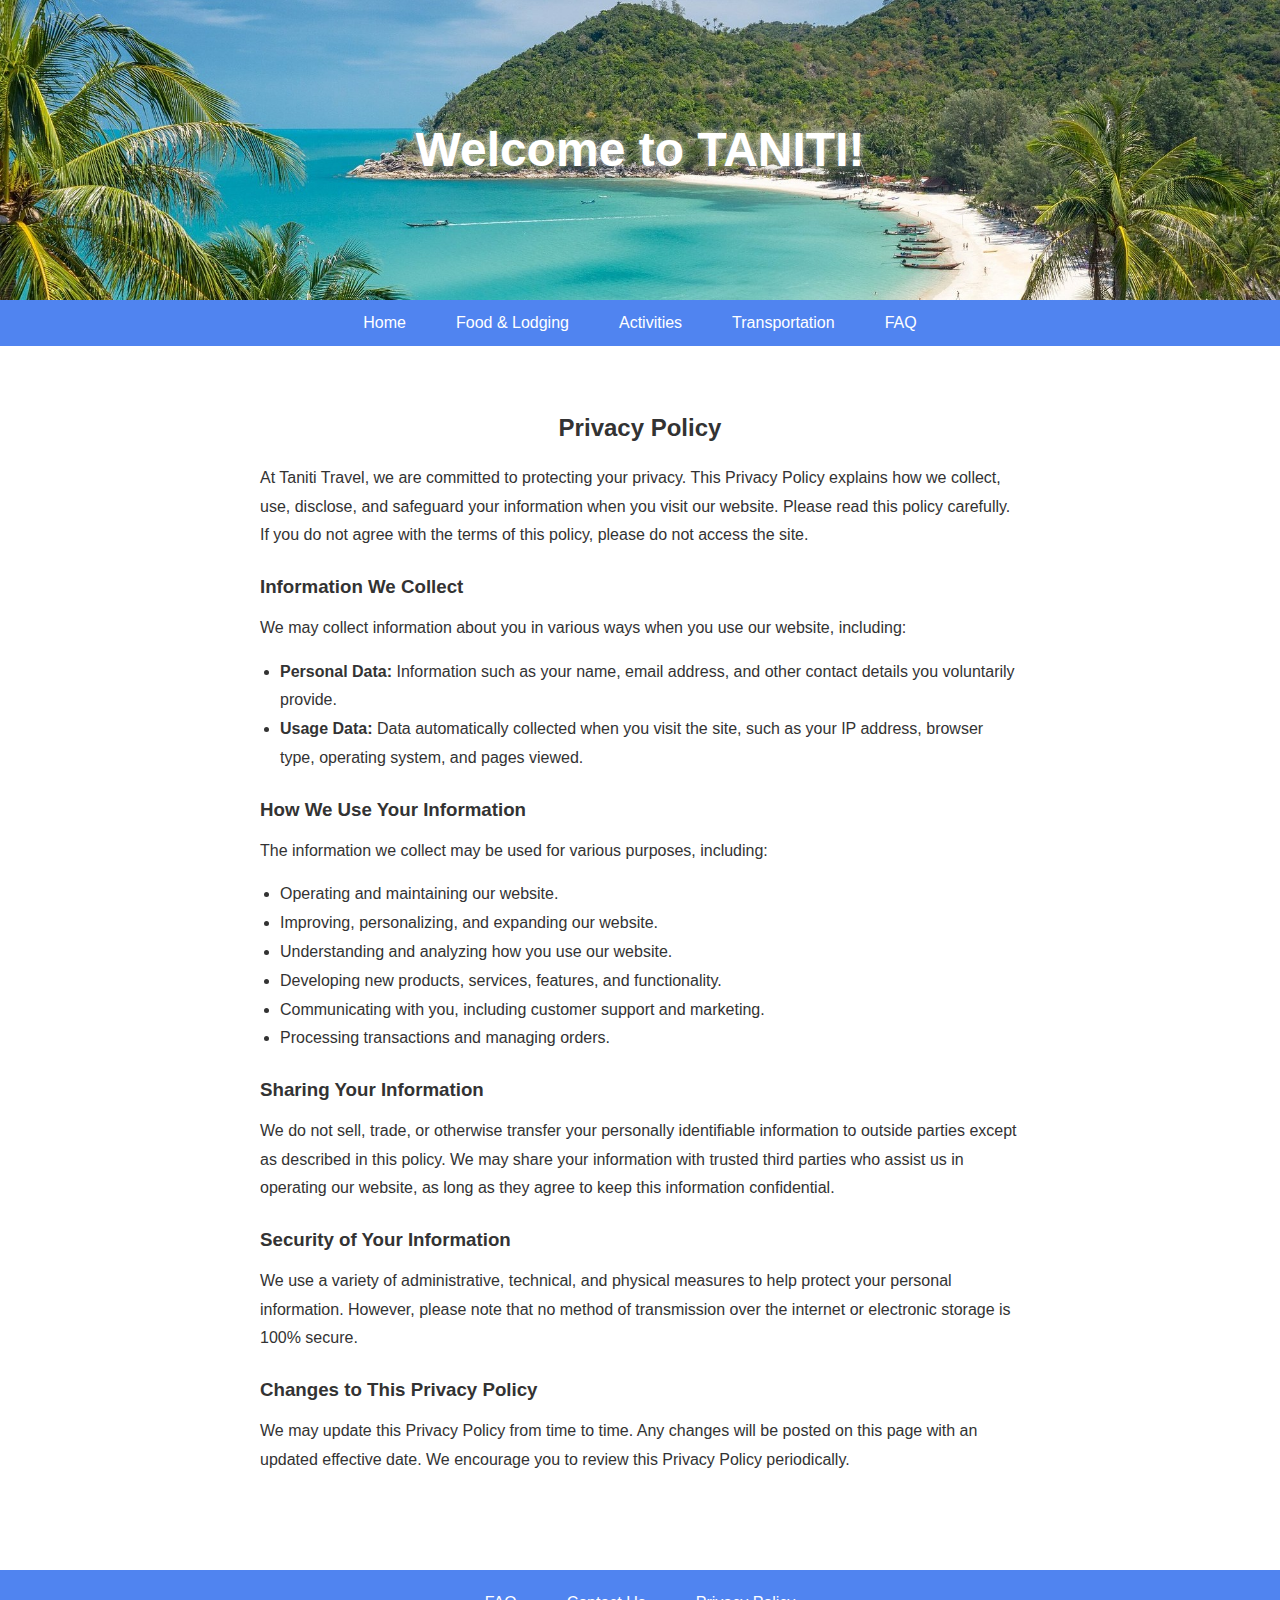
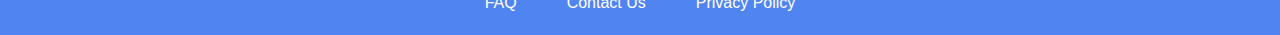
<file: D479-prototype/privacy.html>
<!DOCTYPE html>
<html lang="en">
<head>
  <meta charset="UTF-8" />
  <meta name="viewport" content="width=device-width, initial-scale=1.0" />
  <title>Privacy Policy - Island Explorer</title>
  <link rel="stylesheet" href="styles.css" />
  <style>
    .privacy-policy {
      max-width: 800px;
      margin: 20px auto;
      padding: 20px;
      line-height: 1.8;
    }
    .privacy-policy h2 {
      margin-bottom: 15px;
      text-align: center;
    }
    .privacy-policy h3 {
      margin-top: 20px;
      margin-bottom: 10px;
    }
    .privacy-policy p,
    .privacy-policy ul {
      margin-bottom: 15px;
    }
    .privacy-policy ul {
      list-style: disc;
      padding-left: 20px;
    }
  </style>
</head>
<body>
  <header>
    <div class="header-content">
      <h1>Welcome to TANITI!</h1>
    </div>
  </header>

  <nav>
    <ul>
      <li><a href="index.html">Home</a></li>
      <li><a href="food-lodging.html">Food &amp; Lodging</a></li>
      <li><a href="activities.html">Activities</a></li>
      <li><a href="transportation.html">Transportation</a></li>
      <li><a href="faq.html">FAQ</a></li>
    </ul>
  </nav>

  <main>
    <section class="privacy-policy">
      <h2>Privacy Policy</h2>
      <p>
        At Taniti Travel, we are committed to protecting your privacy. This Privacy Policy explains how we collect, use, disclose, and safeguard your information when you visit our website. Please read this policy carefully. If you do not agree with the terms of this policy, please do not access the site.
      </p>
      <h3>Information We Collect</h3>
      <p>
        We may collect information about you in various ways when you use our website, including:
      </p>
      <ul>
        <li><strong>Personal Data:</strong> Information such as your name, email address, and other contact details you voluntarily provide.</li>
        <li><strong>Usage Data:</strong> Data automatically collected when you visit the site, such as your IP address, browser type, operating system, and pages viewed.</li>
      </ul>
      <h3>How We Use Your Information</h3>
      <p>
        The information we collect may be used for various purposes, including:
      </p>
      <ul>
        <li>Operating and maintaining our website.</li>
        <li>Improving, personalizing, and expanding our website.</li>
        <li>Understanding and analyzing how you use our website.</li>
        <li>Developing new products, services, features, and functionality.</li>
        <li>Communicating with you, including customer support and marketing.</li>
        <li>Processing transactions and managing orders.</li>
      </ul>
      <h3>Sharing Your Information</h3>
      <p>
        We do not sell, trade, or otherwise transfer your personally identifiable information to outside parties except as described in this policy. We may share your information with trusted third parties who assist us in operating our website, as long as they agree to keep this information confidential.
      </p>
      <h3>Security of Your Information</h3>
      <p>
        We use a variety of administrative, technical, and physical measures to help protect your personal information. However, please note that no method of transmission over the internet or electronic storage is 100% secure.
      </p>
      <h3>Changes to This Privacy Policy</h3>
      <p>
        We may update this Privacy Policy from time to time. Any changes will be posted on this page with an updated effective date. We encourage you to review this Privacy Policy periodically.
      </p>
    </section>
  </main>

  <footer>
    <ul>
      <li><a href="faq.html">FAQ</a></li>
      <li><a href="contact.html">Contact Us</a></li>
      <li><a href="privacy.html">Privacy Policy</a></li>
    </ul>
  </footer>
</body>
</html>
</file>
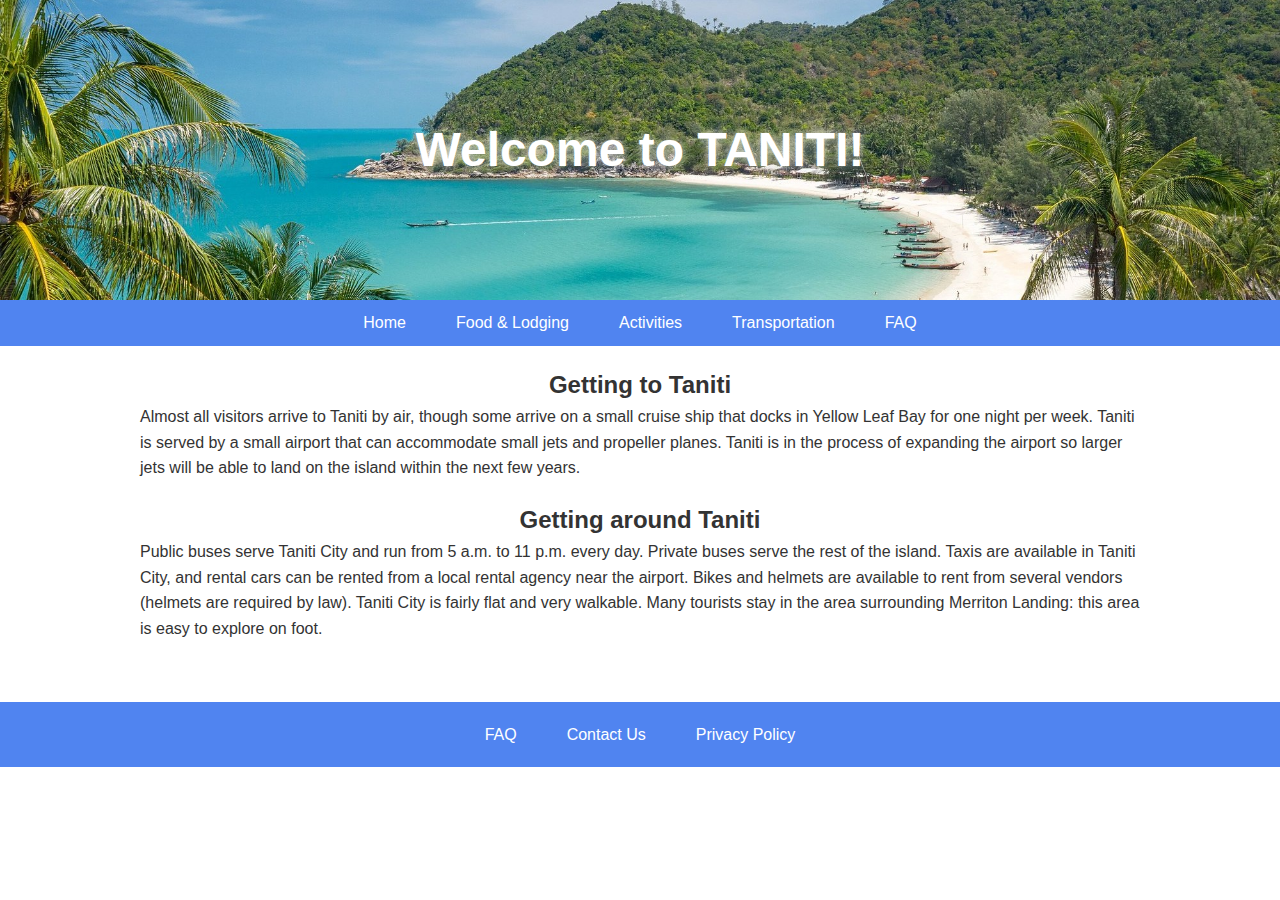
<file: D479-prototype/transportation.html>
<!DOCTYPE html>
<html lang="en">
<head>
  <meta charset="UTF-8" />
  <meta name="viewport" content="width=device-width, initial-scale=1.0" />
  <title>Transportation - Taniti</title>
  <link rel="stylesheet" href="styles.css" />
</head>
<body>
  <header>
    <div class="header-content">
      <h1>Welcome to TANITI!</h1>
    </div>
  </header>

  <nav>
    <ul>
      <li><a href="index.html">Home</a></li>
      <li><a href="food-lodging.html">Food &amp; Lodging</a></li>
      <li><a href="activities.html">Activities</a></li>
      <li><a href="transportation.html">Transportation</a></li>
      <li><a href="faq.html">FAQ</a></li>
    </ul>
  </nav>

  <main>
    <section class="content">
      <div class="transportation-block">
        <h2>Getting to Taniti</h2>
        <p>
Almost all visitors arrive to Taniti by air, though some arrive on a small cruise ship that docks in Yellow Leaf Bay for one night per week. Taniti is served by a small airport that can accommodate small jets and propeller planes. Taniti is in the process of expanding the airport so larger jets will be able to land on the island within the next few years.
         </p>
      </div>
      <div class="transportation-block">
        <h2>Getting around Taniti</h2>
        <p>
Public buses serve Taniti City and run from 5 a.m. to 11 p.m. every day. Private buses serve the rest of the island. Taxis are available in Taniti City, and rental cars can be rented from a local rental agency near the airport. Bikes and helmets are available to rent from several vendors (helmets are required by law). Taniti City is fairly flat and very walkable. Many tourists stay in the area surrounding Merriton Landing: this area is easy to explore on foot.
        </p>
      </div>
    </section>
  </main>

  <footer>
    <ul>
      <li><a href="faq.html">FAQ</a></li>
      <li><a href="contact.html">Contact Us</a></li>
      <li><a href="privacy.html">Privacy Policy</a></li>
    </ul>
  </footer>
</body>
</html>
</file>
<file: styles.css>
* {
  margin: 0;
  padding: 0;
  box-sizing: border-box;
}

body {
  font-family: Arial, sans-serif;
  line-height: 1.6;
  color: #333;
}

img {
  max-width: 100%;
  height: auto;
}

header {
  position: relative;
  width: 100%;
  height: 300px;
  background: url('images/bannerimage.jpg') no-repeat center center;
  background-size: cover;
}

.header-content {
  display: flex;
  flex-direction: column;
  align-items: center;
}

header h1 {
  position: absolute;
  top: 50%;
  left: 50%;
  transform: translate(-50%, -50%);
  color: #fff;
  font-size: 3rem;
  text-shadow: 0 0 10px rgba(255, 255, 255, 0.8);
}

nav,
footer {
  background-color: #5084f0;
}

nav ul,
footer ul {
  list-style: none;
  display: flex;
  justify-content: center;
}

nav ul li,
footer ul li {
  margin: 0 15px;
}

nav ul li a,
footer ul li a {
  color: #fff;
  text-decoration: none;
  padding: 10px;
  display: block;
}

nav ul li a:hover {
  background-color: #555;
}

footer {
  text-align: center;
  padding: 10px 0;
  margin-top: 20px;
}

main {
  padding: 20px;
}

.content {
  max-width: 1000px;
  margin: 0 auto;
}

.block {
  margin-bottom: 20px;
  padding: 10px;
  border-bottom: 1px solid #ccc;
}

.activities-content {
  display: flex;
  flex-direction: column;
  gap: 40px;
  max-width: 1000px;
  margin: 0 auto;
}

.activity-block {
  display: flex;
  align-items: center;
  justify-content: center;
  gap: 20px;
}

.activity-block img {
  width: 300px;
}

.transportation-block {
  margin-bottom: 20px;
}

.faq-qa {
  width: 100%;
  padding: 20px;
}

.faq-qa dl {
  margin: 0;
  padding: 0;
}

.faq-qa dt {
  font-weight: bold;
  margin-top: 20px;
}

.faq-qa dd {
  margin-left: 20px;
  margin-bottom: 20px;
}

.faq-container {
  display: flex;
  align-items: flex-start;
  justify-content: space-between;
  gap: 20px;
}

.faq-image {
  flex: 0 0 20%;
  max-width: 20%;
  height: auto;
}

.faq-content {
  flex: 0 0 60%;
  max-width: 60%;
}

.grid-container {
  display: grid;
  grid-template-columns: repeat(2, 1fr);
  gap: 20px;
  margin-top: 20px;
}

h2 {
  text-align: center;
}

.grid-block {
  border: 1px solid #ccc;
  padding: 15px;
  text-align: center;
  text-decoration: none;
  color: inherit;
  transition: background-color 0.3s;
}

.grid-block:hover {
  background-color: #f9f9f9;
}

.grid-block h3 {
  margin-top: 10px;
}

img {
  max-width: 100%;
  height: auto;
  border: 8px solid transparent;
  border-image: linear-gradient(45deg, rgba(255,255,255,0) 0%, rgba(255,255,255,0.8) 50%, rgba(255,255,255,0) 100%);
  border-image-slice: 1;
}
</file>
<file: D479-prototype/styles.css>
* {
  margin: 0;
  padding: 0;
  box-sizing: border-box;
}

body {
  font-family: Arial, sans-serif;
  line-height: 1.6;
  color: #333;
}

img {
  max-width: 100%;
  height: auto;
}

header {
  position: relative;
  width: 100%;
  height: 300px;
  background: url('images/bannerimage.jpg') no-repeat center center;
  background-size: cover;
}

.header-content {
  display: flex;
  flex-direction: column;
  align-items: center;
}

header h1 {
  position: absolute;
  top: 50%;
  left: 50%;
  transform: translate(-50%, -50%);
  color: #fff;
  font-size: 3rem;
  text-shadow: 0 0 10px rgba(255, 255, 255, 0.8);
}

nav,
footer {
  background-color: #5084f0;
}

nav ul,
footer ul {
  list-style: none;
  display: flex;
  justify-content: center;
}

nav ul li,
footer ul li {
  margin: 0 15px;
}

nav ul li a,
footer ul li a {
  color: #fff;
  text-decoration: none;
  padding: 10px;
  display: block;
}

nav ul li a:hover {
  background-color: #555;
}

footer {
  text-align: center;
  padding: 10px 0;
  margin-top: 20px;
}

main {
  padding: 20px;
}

.content {
  max-width: 1000px;
  margin: 0 auto;
}

.block {
  margin-bottom: 20px;
  padding: 10px;
  border-bottom: 1px solid #ccc;
}

.activities-content {
  display: flex;
  flex-direction: column;
  gap: 40px;
  max-width: 1000px;
  margin: 0 auto;
}

.activity-block {
  display: flex;
  align-items: center;
  justify-content: center;
  gap: 20px;
}

.activity-block img {
  width: 300px;
}

.transportation-block {
  margin-bottom: 20px;
}

.faq-qa {
  width: 100%;
  padding: 20px;
}

.faq-qa dl {
  margin: 0;
  padding: 0;
}

.faq-qa dt {
  font-weight: bold;
  margin-top: 20px;
}

.faq-qa dd {
  margin-left: 20px;
  margin-bottom: 20px;
}

.faq-container {
  display: flex;
  align-items: flex-start;
  justify-content: space-between;
  gap: 20px;
}

.faq-image {
  flex: 0 0 20%;
  max-width: 20%;
  height: auto;
}

.faq-content {
  flex: 0 0 60%;
  max-width: 60%;
}

.grid-container {
  display: grid;
  grid-template-columns: repeat(2, 1fr);
  gap: 20px;
  margin-top: 20px;
}

h2 {
  text-align: center;
}

.grid-block {
  border: 1px solid #ccc;
  padding: 15px;
  text-align: center;
  text-decoration: none;
  color: inherit;
  transition: background-color 0.3s;
}

.grid-block:hover {
  background-color: #f9f9f9;
}

.grid-block h3 {
  margin-top: 10px;
}

img {
  max-width: 100%;
  height: auto;
  border: 8px solid transparent;
  border-image: linear-gradient(45deg, rgba(255,255,255,0) 0%, rgba(255,255,255,0.8) 50%, rgba(255,255,255,0) 100%);
  border-image-slice: 1;
}
</file>
